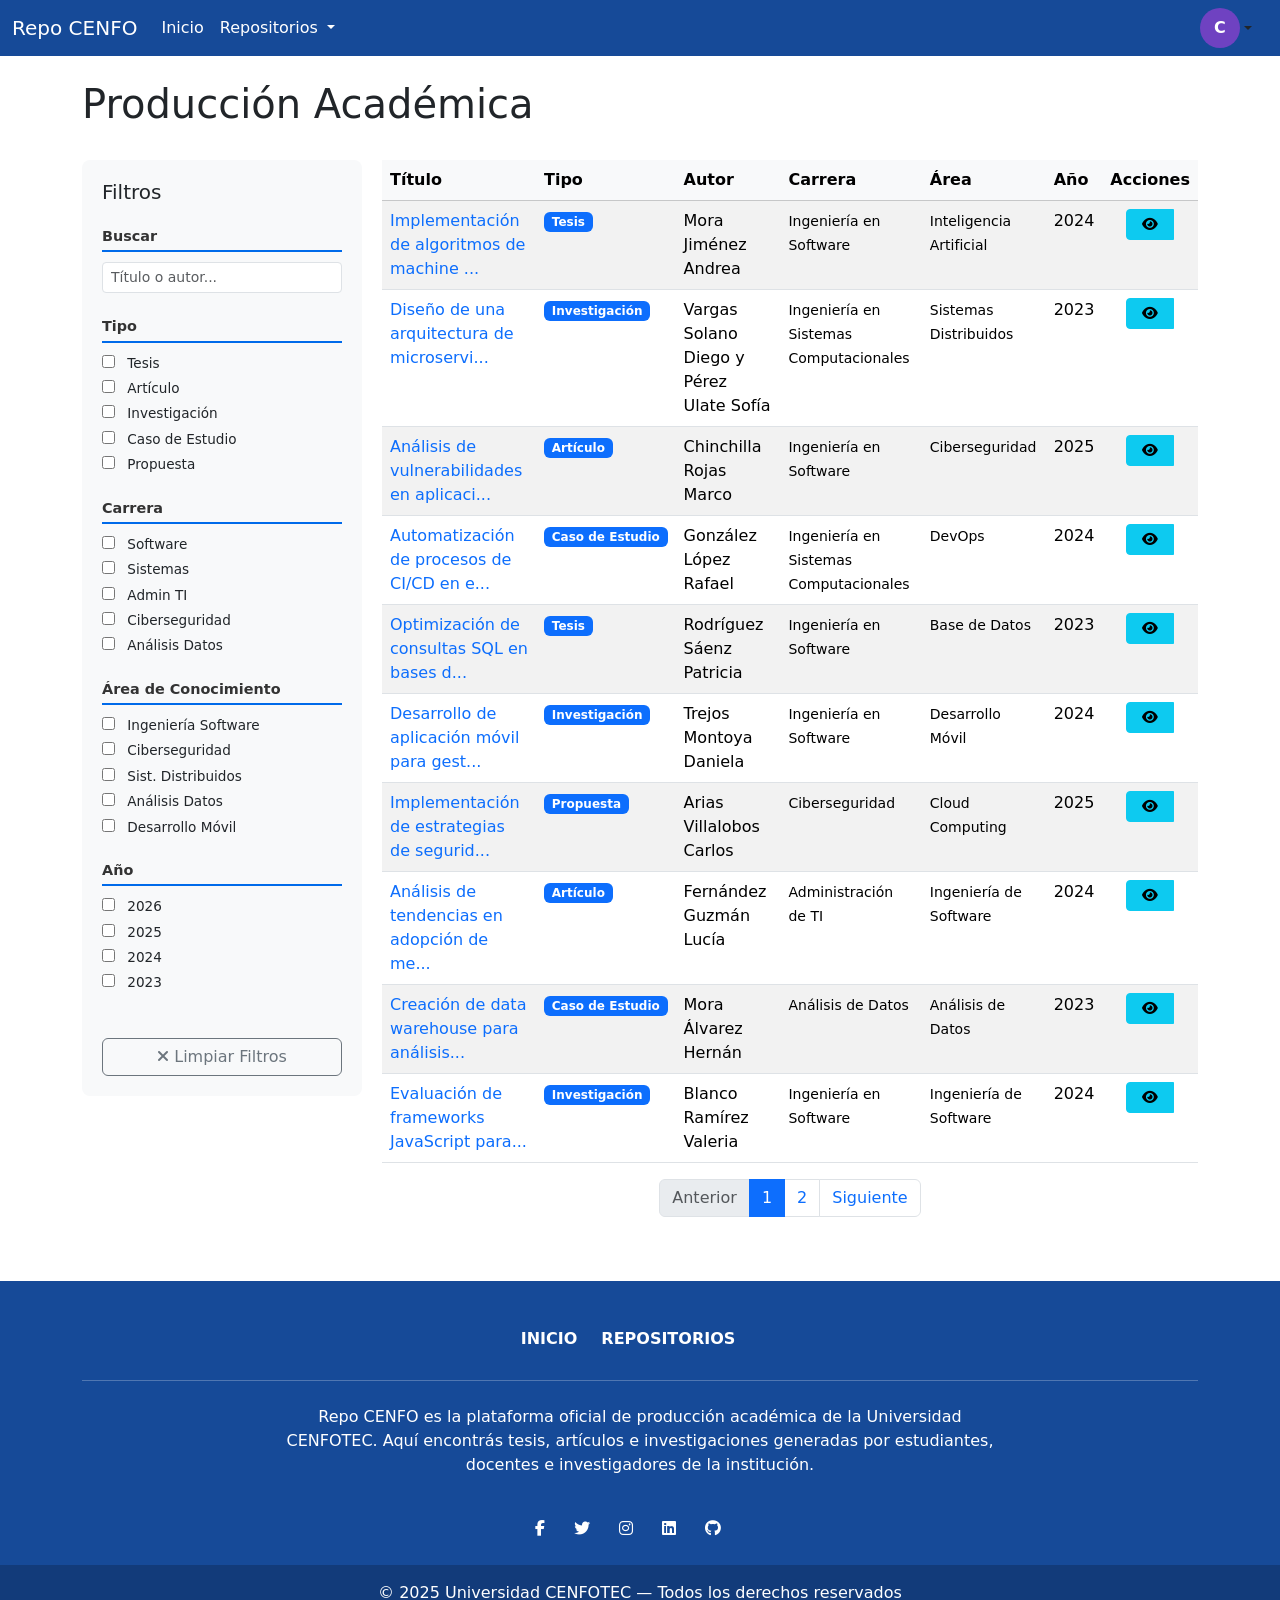
<file: pages/lista-repo.html>
<!doctype html>
<html lang="es">

<head>
    <meta charset="UTF-8" />
    <meta name="viewport" content="width=device-width, initial-scale=1.0" />
    <title>Lista de Producción - Repo CENFO</title>
    <link href="https://cdn.jsdelivr.net/npm/bootstrap@5.3.8/dist/css/bootstrap.min.css" rel="stylesheet"
        integrity="sha384-sRIl4kxILFvY47J16cr9ZwB07vP4J8+LH7qKQnuqkuIAvNWLzeN8tE5YBujZqJLB" crossorigin="anonymous">
    <link rel="stylesheet" href="https://cdnjs.cloudflare.com/ajax/libs/font-awesome/6.5.0/css/all.min.css">
    <link rel="stylesheet" href="../css/custom.css">
   
</head>

<body>
    <!-- Navbar -->
     <header>

        <nav class="navbar navbar-expand-lg ">
            <div class="container-fluid">
                <a class="navbar-brand text-white" href="#">Repo CENFO</a>
                <button class="navbar-toggler" type="button" data-bs-toggle="collapse"
                    data-bs-target="#navbarNavDropdown" aria-controls="navbarNavDropdown" aria-expanded="false"
                    aria-label="Toggle navigation">
                    <span class="navbar-toggler-icon"></span>
                </button>


                <div class="collapse navbar-collapse w-100 justify-content-between" id="navbarNavDropdown">

                    <ul class="navbar-nav">
                        <li class="nav-item">
                            <a class="nav-link active text-white" aria-current="page" href="../index.html">Inicio</a>
                        </li>
                        <li class="nav-item dropdown">
                            <a class="nav-link dropdown-toggle text-white" href="#" role="button"
                                data-bs-toggle="dropdown" aria-expanded="false">
                                Repositorios
                            </a>
                            <ul class="dropdown-menu">
                                <li><a class="dropdown-item" href="#">Lista de Repositorios</a>
                                </li>
                                <li><a class="dropdown-item" data-roles="admin,docente" href="registro-repo.html">Registrar
                                        Repositorios</a></li>
                            </ul>
                        </li>

                        <li class="nav-item dropdown" data-roles="admin">
                            <a class="nav-link dropdown-toggle text-white" href="#" role="button"
                                data-bs-toggle="dropdown" aria-expanded="false">
                                Mantenimiento
                            </a>
                            <ul class="dropdown-menu">
                                <li><a class="dropdown-item" href="../pages/mantenimientos/Usuarios.html">Usuarios</a></li>
                                <li><a class="dropdown-item" href="../pages/mantenimientos/produccion.html">Tipos de produccion</a></li>
                                <li><a class="dropdown-item" href="../pages/mantenimientos/categorias.html">Categorías</a></li>
                                <li><a class="dropdown-item" href="../pages/mantenimientos/areas.html">Áreas de Conocimiento</a></li>
                                <li><a class="dropdown-item" href="../pages/mantenimientos/tecnologias.html">Tecnologias</a></li>
                                <li><a class="dropdown-item" href="../pages/mantenimientos/investigacion.html">Tipos de investigacion</a></li>
                                <li><a class="dropdown-item" href="../pages/mantenimientos/carreras.html">Carreras</a></li>
                                <li><a class="dropdown-item" href="../pages/mantenimientos/lineas-investigacion.html">Lineas de Investigación</a></li>
                            </ul>
                        </li>
                    </ul>


                    <div class="dropdown text-end mx-3">
                        <a href="#"
                            class="nav-perfil d-block link-dark text-decoration-none dropdown-toggle d-flex align-items-center"
                            id="dropdownRoles" data-bs-toggle="dropdown" aria-expanded="false">
                            <div class="rounded-circle d-flex align-items-center justify-content-center text-white text-uppercase"
                                style="width: 40px; height: 40px; font-weight: bold; background-color: #6f42c1;">
                                C
                            </div>
                        </a>

                        <ul class="dropdown-menu dropdown-menu-end shadow-sm text-center"
                            aria-labelledby="dropdownRoles" style="min-width: 180px;">
                            <li class="dropdown-header text-start border-bottom pb-2 mb-1 fw-bold text-white">Roles
                                disponibles</li>
                            <li
                                class="dropdown-header rol-actual text-start border-bottom pb-2 mb-1 fw-bold text-white">
                                Rol Actual:</li>
                            <li class="my-2 px-3">
                                <span class="btn  btn-admin py-2 fs-6" id="btn-admin">Administrador</span>
                            </li>
                            <li class="my-2 px-3">
                                <span class="btn  btn-docente py-2 fs-6" id="btn-docente">Docente</span>
                            </li>
                            <li class="my-2 px-3">
                                <span class="btn  btn-estudiante py-2 fs-6" id="btn-estudiante">Estudiante</span>
                            </li>
                        </ul>
                    </div>

                </div>
            </div>
        </nav>
    </header>

    <!-- Contenido principal -->
    <div class="container-lg mt-4 mb-4">
        <div class="d-flex justify-content-between align-items-center mb-4">
            <h1>Producción Académica</h1>
            <a href="./registro-repo.html"><button class="btn btn-primary" data-roles="admin,docente" href="../pages/registro-repo.html">
                <i class="fas fa-plus"></i> Registrar Nueva
            </button></a>
        </div>

        <div class="container-fluid-custom">
            <!-- ASIDE - Filtros -->
            <aside class="aside-filtros">
                <h5 class="mb-4">Filtros</h5>

                <!-- Búsqueda -->
                <div class="filtro-grupo">
                    <h6>Buscar</h6>
                    <input type="text" id="buscar" class="form-control form-control-sm" placeholder="Título o autor...">
                </div>

                <!-- Tipo de Producción -->
                <div class="filtro-grupo">
                    <h6>Tipo</h6>
                    <label><input type="checkbox" class="filtro-tipo" value="Tesis"> Tesis</label>
                    <label><input type="checkbox" class="filtro-tipo" value="Artículo"> Artículo</label>
                    <label><input type="checkbox" class="filtro-tipo" value="Investigación"> Investigación</label>
                    <label><input type="checkbox" class="filtro-tipo" value="Caso de Estudio"> Caso de Estudio</label>
                    <label><input type="checkbox" class="filtro-tipo" value="Propuesta"> Propuesta</label>
                </div>

                <!-- Carrera -->
                <div class="filtro-grupo">
                    <h6>Carrera</h6>
                    <label><input type="checkbox" class="filtro-carrera" value="Ingeniería en Software"> Software</label>
                    <label><input type="checkbox" class="filtro-carrera" value="Ingeniería en Sistemas Computacionales"> Sistemas</label>
                    <label><input type="checkbox" class="filtro-carrera" value="Administración de TI"> Admin TI</label>
                    <label><input type="checkbox" class="filtro-carrera" value="Ciberseguridad"> Ciberseguridad</label>
                    <label><input type="checkbox" class="filtro-carrera" value="Análisis de Datos"> Análisis Datos</label>
                </div>

                <!-- Área -->
                <div class="filtro-grupo">
                    <h6>Área de Conocimiento</h6>
                    <label><input type="checkbox" class="filtro-area" value="Ingeniería de Software"> Ingeniería Software</label>
                    <label><input type="checkbox" class="filtro-area" value="Ciberseguridad"> Ciberseguridad</label>
                    <label><input type="checkbox" class="filtro-area" value="Sistemas Distribuidos"> Sist. Distribuidos</label>
                    <label><input type="checkbox" class="filtro-area" value="Análisis de Datos"> Análisis Datos</label>
                    <label><input type="checkbox" class="filtro-area" value="Desarrollo Móvil"> Desarrollo Móvil</label>
                </div>

                <!-- Año -->
                <div class="filtro-grupo">
                    <h6>Año</h6>
                    <label><input type="checkbox" class="filtro-año" value="2026"> 2026</label>
                    <label><input type="checkbox" class="filtro-año" value="2025"> 2025</label>
                    <label><input type="checkbox" class="filtro-año" value="2024"> 2024</label>
                    <label><input type="checkbox" class="filtro-año" value="2023"> 2023</label>
                </div>

                <button class="btn btn-outline-secondary btn-limpiar-filtros" id="limpiar-filtros">
                    <i class="fas fa-times"></i> Limpiar Filtros
                </button>
            </aside>

            <!-- MAIN - Tabla -->
            <main class="main-content">
                <div class="table-responsive">
                    <table class="table table-hover table-striped">
                        <thead class="table-light">
                            <tr>
                                <th>Título</th>
                                <th>Tipo</th>
                                <th>Autor</th>
                                <th>Carrera</th>
                                <th>Área</th>
                                <th>Año</th>
                                <th>Acciones</th>
                            </tr>
                        </thead>
                        <tbody id="tabla-produccion">
                            <!-- Se llena dinámicamente con JS -->
                        </tbody>
                    </table>
                </div>

                <!-- Paginación -->
                <nav aria-label="Paginación">
                    <ul class="pagination justify-content-center" id="paginacion">
                        <!-- Se llena dinámicamente -->
                    </ul>
                </nav>

                <!-- Mensaje si no hay resultados -->
                <div id="sin-resultados" class="alert alert-info text-center d-none mt-4">
                    <i class="fas fa-search"></i> No se encontraron registros con los filtros seleccionados.
                </div>
            </main>
        </div>
    </div>

    <!-- Footer -->
     <footer class="text-white mt-5 footer">
        <div class="container">

            <!-- Links -->
            <section class="pt-5">
                <div class="row text-center justify-content-center">
                    <div class="col-md-auto">
                        <h6 class="text-uppercase fw-bold">
                            <a href="index.html" class="text-white link text-decoration-none">Inicio</a>
                        </h6>
                    </div>
                    <div class="col-md-auto">
                        <h6 class="text-uppercase fw-bold">
                            <a href="../lista-repo.html" class="text-white link text-decoration-none">Repositorios</a>
                        </h6>
                    </div>
                    <div class="col-md-auto">
                        <h6 class="text-uppercase fw-bold">
                            <a href="#" class="text-white link text-decoration-none"
                                data-roles="admin">Mantenimiento</a>
                        </h6>
                    </div>

                </div>
            </section>

            <hr class="my-4">

            <!-- Descripción -->
            <section class="mb-4">
                <div class="row justify-content-center">
                    <div class="col-lg-8 text-center">
                        <p>Repo CENFO es la plataforma oficial de producción académica de la Universidad CENFOTEC.
                            Aquí encontrás tesis, artículos e investigaciones generadas por estudiantes,
                            docentes e investigadores de la institución.</p>
                    </div>
                </div>
            </section>

            <!-- Redes sociales -->
              <section class="text-center mb-4">
                <a href="https://www.facebook.com/UCenfotec/" class="text-white link me-4"><i class="fab fa-facebook-f"></i></a>
                <a href="https://x.com/UCenfotec?lang=en" class="text-white link me-4"><i class="fab fa-twitter"></i></a>
                <a href="https://www.instagram.com/ucenfotec/?hl=en" class="text-white link me-4"><i class="fab fa-instagram"></i></a>
                <a href="https://ucenfotec.ac.cr/" class="text-white link me-4"><i class="fab fa-linkedin"></i></a>
                <a href="https://ucenfotec.ac.cr/" class="text-white link me-4"><i class="fab fa-github"></i></a>
            </section>

        </div>

        <!-- Copyright -->
        <div class="text-center p-3 copyright">
            © 2025 Universidad CENFOTEC — Todos los derechos reservados
        </div>
    </footer>

    <script src="https://cdn.jsdelivr.net/npm/bootstrap@5.3.8/dist/js/bootstrap.bundle.min.js"
        integrity="sha384-FKyoEForCGlyvwx9Hj09JcYn3nv7wiPVlz7YYwJrWVcXK/BmnVDxM+D2scQbITxI"
        crossorigin="anonymous"></script>
    <script src="../js/data.js"></script>
    <script src="../js/utils.js"></script>
    
</body>

</html>
</file>
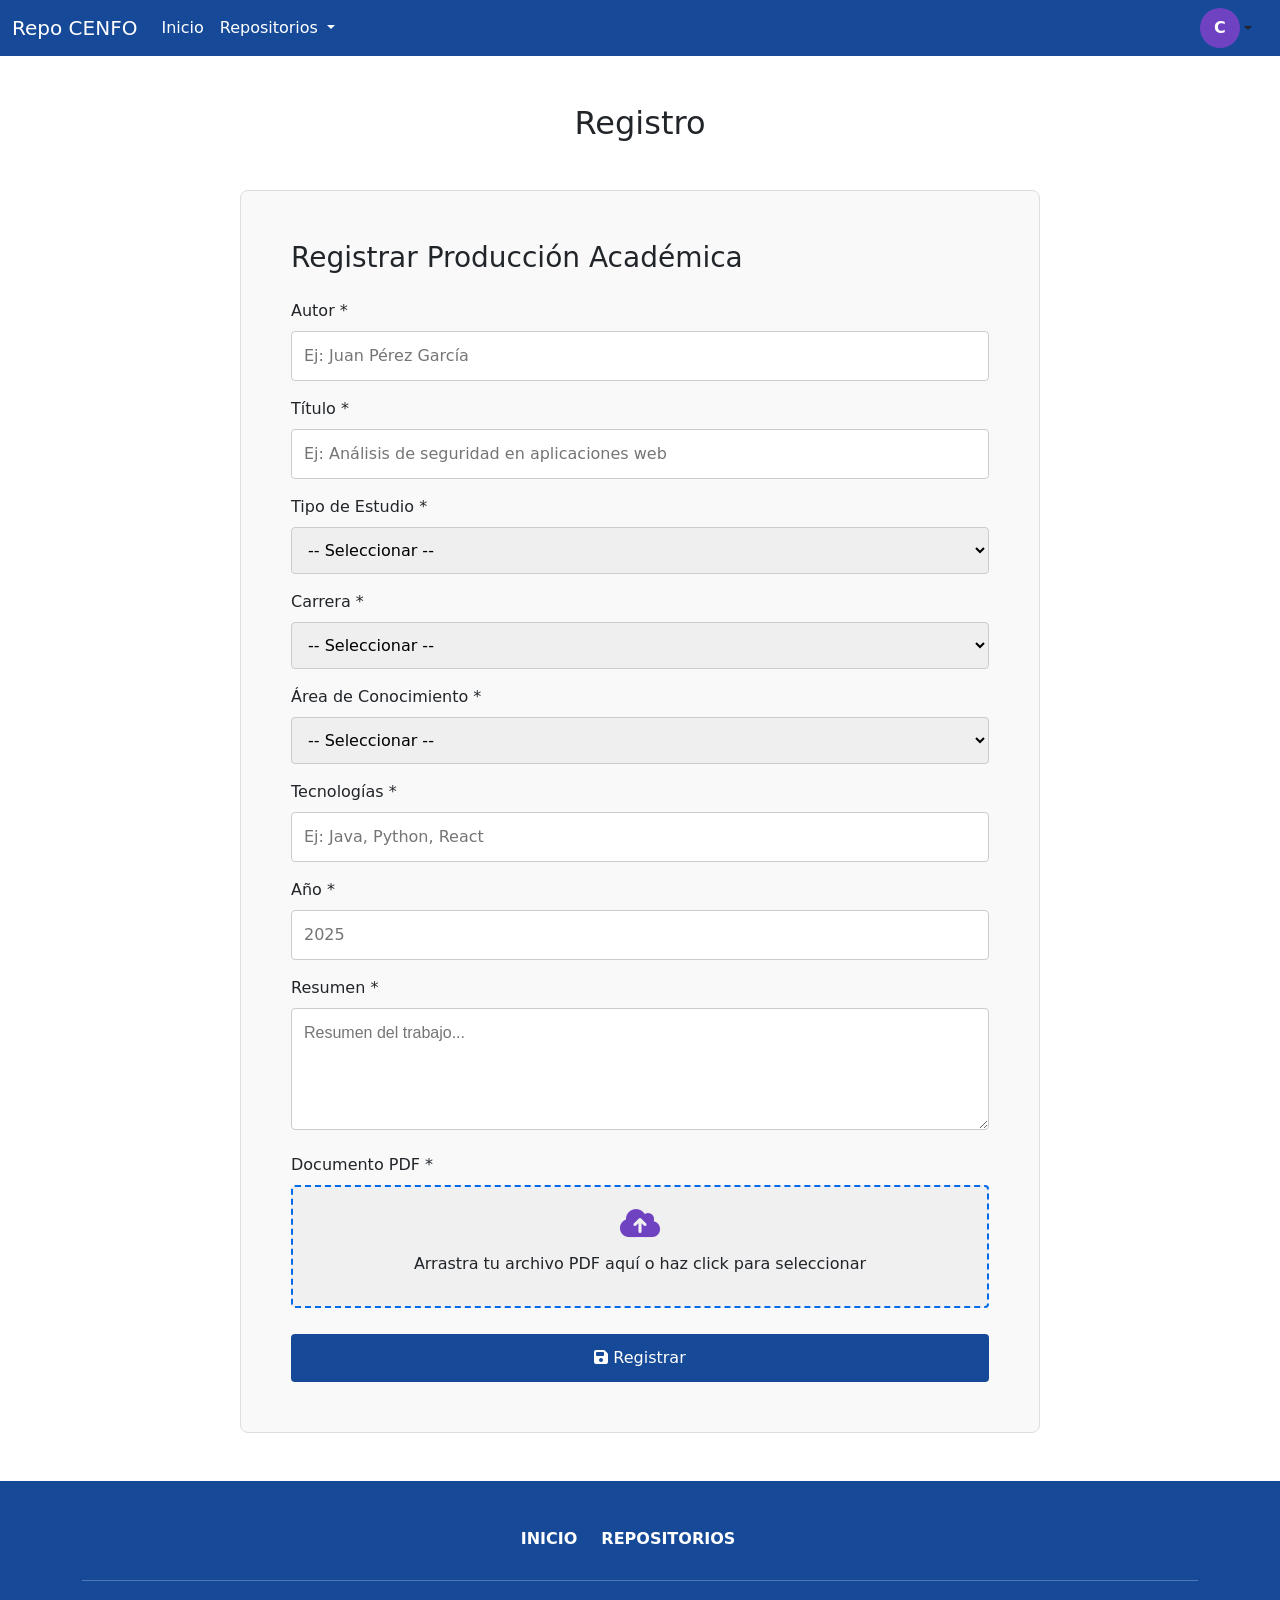
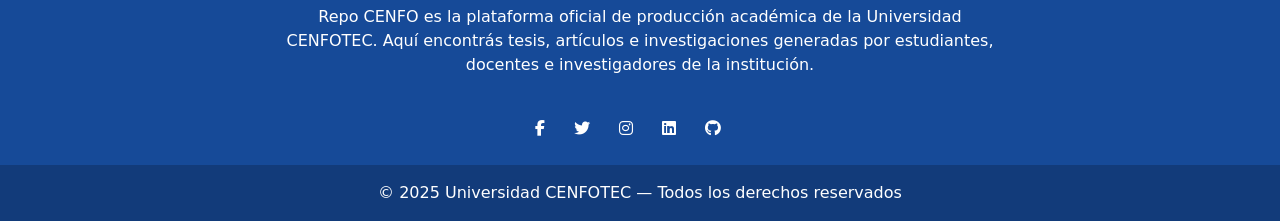
<file: pages/registro-repo.html>
<!DOCTYPE html>
<html lang="es">

<head>
    <meta charset="UTF-8">
    <meta name="viewport" content="width=device-width, initial-scale=1.0">
    <title>Registro de repos-Repo CENFO</title>
    <link href="https://cdn.jsdelivr.net/npm/bootstrap@5.3.8/dist/css/bootstrap.min.css" rel="stylesheet"
        integrity="sha384-sRIl4kxILFvY47J16cr9ZwB07vP4J8+LH7qKQnuqkuIAvNWLzeN8tE5YBujZqJLB" crossorigin="anonymous">
    <link rel="stylesheet" href="https://cdnjs.cloudflare.com/ajax/libs/font-awesome/6.5.0/css/all.min.css">
    <link rel="stylesheet" href="../css/custom.css">
</head>

<body>

    <!-- Navbar -->
    <header>
        <nav class="navbar navbar-expand-lg ">
            <div class="container-fluid">
                <a class="navbar-brand text-white" href="#">Repo CENFO</a>
                <button class="navbar-toggler" type="button" data-bs-toggle="collapse"
                    data-bs-target="#navbarNavDropdown" aria-controls="navbarNavDropdown" aria-expanded="false"
                    aria-label="Toggle navigation">
                    <span class="navbar-toggler-icon"></span>
                </button>

                <div class="collapse navbar-collapse w-100 justify-content-between" id="navbarNavDropdown">
                    <ul class="navbar-nav">
                        <li class="nav-item">
                            <a class="nav-link active text-white" aria-current="page" href="../index.html">Inicio</a>
                        </li>
                        <li class="nav-item dropdown">
                            <a class="nav-link dropdown-toggle text-white" href="#" role="button"
                                data-bs-toggle="dropdown" aria-expanded="false">
                                Repositorios
                            </a>
                            <ul class="dropdown-menu">
                                <li><a class="dropdown-item" href="lista-repo.html">Lista de Repositorios</a></li>
                                <li><a class="dropdown-item" data-roles="admin,docente" href="#">Registrar
                                        Repositorios</a></li>
                            </ul>
                        </li>

                        <li class="nav-item dropdown" data-roles="admin">
                            <a class="nav-link dropdown-toggle text-white" href="#" role="button"
                                data-bs-toggle="dropdown" aria-expanded="false">
                                Mantenimiento
                            </a>
                            <ul class="dropdown-menu">
                                <li><a class="dropdown-item" href="../pages/mantenimientos/Usuarios.html">Usuarios</a></li>
                                <li><a class="dropdown-item" href="../pages/mantenimientos/produccion.html">Tipos de produccion</a></li>
                                <li><a class="dropdown-item" href="../pages/mantenimientos/categorias.html">Categorías</a></li>
                                <li><a class="dropdown-item" href="../pages/mantenimientos/areas.html">Áreas de Conocimiento</a></li>
                                <li><a class="dropdown-item" href="../pages/mantenimientos/tecnologias.html">Tecnologias</a></li>
                                <li><a class="dropdown-item" href="../pages/mantenimientos/investigacion.html">Tipos de investigacion</a></li>
                                <li><a class="dropdown-item" href="../pages/mantenimientos/carreras.html">Carreras</a></li>
                                <li><a class="dropdown-item" href="../pages/mantenimientos/lineas-investigacion.html">Lineas de Investigación</a></li>
                            </ul>
                        </li>
                    </ul>

                    <div class="dropdown text-end mx-3">
                        <a href="#"
                            class="nav-perfil d-block link-dark text-decoration-none dropdown-toggle d-flex align-items-center"
                            id="dropdownRoles" data-bs-toggle="dropdown" aria-expanded="false">
                            <div class="rounded-circle d-flex align-items-center justify-content-center text-white text-uppercase"
                                style="width: 40px; height: 40px; font-weight: bold; background-color: #6f42c1;">
                                C
                            </div>
                        </a>

                        <ul class="dropdown-menu dropdown-menu-end shadow-sm text-center"
                            aria-labelledby="dropdownRoles" style="min-width: 180px;">
                            <li class="dropdown-header text-start border-bottom pb-2 mb-1 fw-bold text-white">Roles
                                disponibles</li>
                            <li
                                class="dropdown-header rol-actual text-start border-bottom pb-2 mb-1 fw-bold text-white">
                                Rol Actual:</li>
                            <li class="my-2 px-3">
                                <span class="btn  btn-admin py-2 fs-6" id="btn-admin">Administrador</span>
                            </li>
                            <li class="my-2 px-3">
                                <span class="btn  btn-docente py-2 fs-6" id="btn-docente">Docente</span>
                            </li>
                        </ul>
                    </div>
                </div>
            </div>
        </nav>
    </header>

    <!--Formulario de registro de docs-->
    <h2 class="text-center my-5">Registro</h2>
    <section class="container mt-5 d-flex justify-content-center">
        <div class="form-container">
            <h3 class="mb-4">Registrar Producción Académica</h3>
            <form id="form-registro">
                <div class="mb-3">
                    <label for="autor" class="form-label">Autor *</label>
                    <input type="text" class="form-control1" id="autor" placeholder="Ej: Juan Pérez García" maxlength="80" required>
                    <small class="text-danger" id="error-autor"></small>
                </div>

                <div class="mb-3">
                    <label for="titulo" class="form-label">Título *</label>
                    <input type="text" class="form-control1" id="titulo" placeholder="Ej: Análisis de seguridad en aplicaciones web" maxlength="150" required>
                    <small class="text-danger" id="error-titulo"></small>
                </div>

                <div class="mb-3">
                    <label for="tipo" class="form-label">Tipo de Estudio *</label>
                    <select class="form-control1" id="tipo" required>
                        <option value="">-- Seleccionar --</option>
                        <option value="Tesis">Tesis</option>
                        <option value="Artículo">Artículo</option>
                        <option value="Investigación">Investigación</option>
                        <option value="Proyecto">Proyecto</option>
                    </select>
                    <small class="text-danger" id="error-tipo"></small>
                </div>

                <div class="mb-3">
                    <label for="carrera" class="form-label">Carrera *</label>
                    <select class="form-control1" id="carrera" required>
                        <option value="">-- Seleccionar --</option>
                        <option value="Ingeniería en Software">Ingeniería en Software</option>
                        <option value="Ingeniería en Sistemas">Ingeniería en Sistemas</option>
                        <option value="Ingeniería en Redes">Ingeniería en Redes</option>
                        <option value="Administración de Sistemas">Administración de Sistemas</option>
                    </select>
                    <small class="text-danger" id="error-carrera"></small>
                </div>

                <div class="mb-3">
                    <label for="area" class="form-label">Área de Conocimiento *</label>
                    <select class="form-control1" id="area" required>
                        <option value="">-- Seleccionar --</option>
                        <option value="Seguridad Informática">Seguridad Informática</option>
                        <option value="Desarrollo Web">Desarrollo Web</option>
                        <option value="Bases de Datos">Bases de Datos</option>
                        <option value="Programación">Programación</option>
                        <option value="Redes">Redes</option>
                        <option value="Inteligencia Artificial">Inteligencia Artificial</option>
                    </select>
                    <small class="text-danger" id="error-area"></small>
                </div>

                <div class="mb-3">
                    <label for="tecnologias" class="form-label">Tecnologías *</label>
                    <input type="text" class="form-control1" id="tecnologias" placeholder="Ej: Java, Python, React" maxlength="200" required>
                    <small class="form-text text-muted">Separadas por comas</small>
                    <small class="text-danger" id="error-tecnologias"></small>
                </div>

                <div class="mb-3">
                    <label for="año" class="form-label">Año *</label>
                    <input type="number" class="form-control1" id="año" placeholder="2025" min="1900" max="2099" required>
                    <small class="text-danger" id="error-año"></small>
                </div>

                <div class="mb-3">
                    <label for="resumen" class="form-label">Resumen *</label>
                    <textarea id="resumen" class="form-control1" rows="4" placeholder="Resumen del trabajo..." maxlength="500" required></textarea>
                    <small class="form-text text-muted">Mínimo 20, máximo 500 caracteres</small>
                    <small class="text-danger" id="error-resumen"></small>
                </div>

                <div class="mb-3">
                    <label class="form-label">Documento PDF *</label>
                    <div class="file-upload-area" onclick="document.getElementById('documento').click()">
                        <i class="fas fa-cloud-upload-alt" style="font-size: 2rem; color: #6f42c1;"></i>
                        <p style="margin-top: 10px; margin-bottom: 0;">Arrastra tu archivo PDF aquí o haz click para seleccionar</p>
                        <input type="file" id="documento" accept=".pdf" required>
                        <div class="file-name" id="file-name"></div>
                    </div>
                    <small class="text-danger" id="error-documento"></small>
                </div>

                <button type="submit" class="btn-enviar">
                    <i class="fas fa-save"></i> Registrar
                </button>
            </form>
        </div>
    </section>

      <footer class="text-white mt-5 footer">
        <div class="container">

            <!-- Links -->
            <section class="pt-5">
                <div class="row text-center justify-content-center">
                    <div class="col-md-auto">
                        <h6 class="text-uppercase fw-bold">
                            <a href="index.html" class="text-white link text-decoration-none">Inicio</a>
                        </h6>
                    </div>
                    <div class="col-md-auto">
                        <h6 class="text-uppercase fw-bold">
                            <a href="../lista-repo.html" class="text-white link text-decoration-none">Repositorios</a>
                        </h6>
                    </div>
                    <div class="col-md-auto">
                        <h6 class="text-uppercase fw-bold">
                            <a href="#" class="text-white link text-decoration-none"
                                data-roles="admin">Mantenimiento</a>
                        </h6>
                    </div>

                </div>
            </section>

            <hr class="my-4">

            <!-- Descripción -->
            <section class="mb-4">
                <div class="row justify-content-center">
                    <div class="col-lg-8 text-center">
                        <p>Repo CENFO es la plataforma oficial de producción académica de la Universidad CENFOTEC.
                            Aquí encontrás tesis, artículos e investigaciones generadas por estudiantes,
                            docentes e investigadores de la institución.</p>
                    </div>
                </div>
            </section>

            <!-- Redes sociales -->
              <section class="text-center mb-4">
                <a href="https://www.facebook.com/UCenfotec/" class="text-white link me-4"><i class="fab fa-facebook-f"></i></a>
                <a href="https://x.com/UCenfotec?lang=en" class="text-white link me-4"><i class="fab fa-twitter"></i></a>
                <a href="https://www.instagram.com/ucenfotec/?hl=en" class="text-white link me-4"><i class="fab fa-instagram"></i></a>
                <a href="https://ucenfotec.ac.cr/" class="text-white link me-4"><i class="fab fa-linkedin"></i></a>
                <a href="https://ucenfotec.ac.cr/" class="text-white link me-4"><i class="fab fa-github"></i></a>
            </section>

        </div>

        <!-- Copyright -->
        <div class="text-center p-3 copyright">
            © 2025 Universidad CENFOTEC — Todos los derechos reservados
        </div>
    </footer>

    <script src="https://cdn.jsdelivr.net/npm/bootstrap@5.3.8/dist/js/bootstrap.bundle.min.js"
        integrity="sha384-FKyoEForCGlyvwx9Hj09JcYn3nv7wiPVlz7YYwJrWVcXK/BmnVDxM+D2scQbITxI"
        crossorigin="anonymous"></script>
    <script src="../js/data.js"></script>
    <script src="../js/utils.js"></script>
    <script src="../js/registro-repos.js"></script>

</body>

</html>
</file>
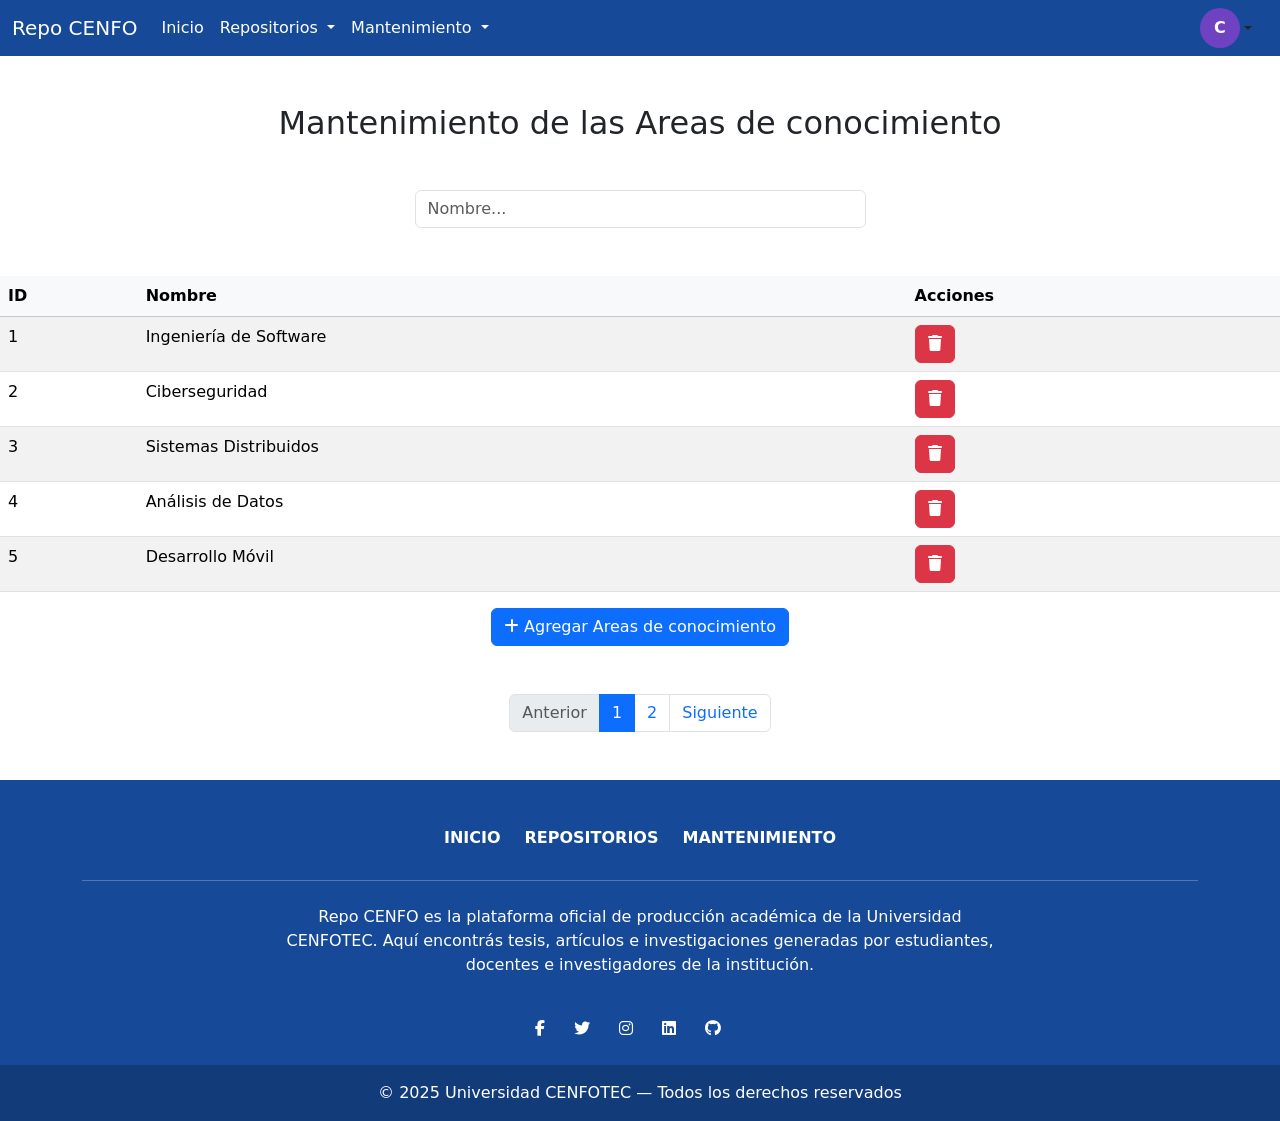
<file: pages/mantenimientos/areas.html>
<!DOCTYPE html>
<html lang="en">
<head>
    <meta charset="UTF-8">
    <meta name="viewport" content="width=device-width, initial-scale=1.0">
    <title>Mantenimiento Areas- Repo CENFO</title>
       <link href="https://cdn.jsdelivr.net/npm/bootstrap@5.3.8/dist/css/bootstrap.min.css" rel="stylesheet"
        integrity="sha384-sRIl4kxILFvY47J16cr9ZwB07vP4J8+LH7qKQnuqkuIAvNWLzeN8tE5YBujZqJLB" crossorigin="anonymous">
    <link rel="stylesheet" href="https://cdnjs.cloudflare.com/ajax/libs/font-awesome/6.5.0/css/all.min.css">
    <link rel="stylesheet" href="../../css/custom.css">
</head>
<body>

          <!-- Navbar -->
     <header>

        <nav class="navbar navbar-expand-lg ">
            <div class="container-fluid">
                <a class="navbar-brand text-white" href="#">Repo CENFO</a>
                <button class="navbar-toggler" type="button" data-bs-toggle="collapse"
                    data-bs-target="#navbarNavDropdown" aria-controls="navbarNavDropdown" aria-expanded="false"
                    aria-label="Toggle navigation">
                    <span class="navbar-toggler-icon"></span>
                </button>


                <div class="collapse navbar-collapse w-100 justify-content-between" id="navbarNavDropdown">

                    <ul class="navbar-nav">
                        <li class="nav-item">
                            <a class="nav-link active text-white" aria-current="page" href="../../index.html">Inicio</a>
                        </li>
                        <li class="nav-item dropdown">
                            <a class="nav-link dropdown-toggle text-white" href="#" role="button"
                                data-bs-toggle="dropdown" aria-expanded="false">
                                Repositorios
                            </a>
                            <ul class="dropdown-menu">
                                <li><a class="dropdown-item" href="../lista-repo.html">Lista de Repositorios</a>
                                </li>
                                <li><a class="dropdown-item" data-roles="admin,docentes" href="../registro-repo.html">Registrar
                                        Repositorios</a></li>
                            </ul>
                        </li>

                        <li class="nav-item dropdown" data-roles="admin">
                            <a class="nav-link dropdown-toggle text-white" href="#" role="button"
                                data-bs-toggle="dropdown" aria-expanded="false">
                                Mantenimiento
                            </a>
                            <ul class="dropdown-menu">
                                <li><a class="dropdown-item" href="../mantenimientos/Usuarios.html">Usuarios</a></li>
                                <li><a class="dropdown-item" href="../mantenimientos/produccion.html">Tipos de produccion</a></li>
                                <li><a class="dropdown-item" href="../mantenimientos/categorias.html">Categorías</a></li>
                                <li><a class="dropdown-item" href="#">Áreas de Conocimiento</a></li>
                                <li><a class="dropdown-item" href="../mantenimientos/tecnologias.html">Tecnologias</a></li>
                                <li><a class="dropdown-item" href="../mantenimientos/investigacion.html">Tipos de investigacion</a></li>
                                <li><a class="dropdown-item" href="../mantenimientos/carreras.html">Carreras</a></li>
                                <li><a class="dropdown-item" href="../mantenimientos/lineas-investigacion.html">Lineas de Investigación</a></li>
                            </ul>
                        </li>
                    </ul>


                    <div class="dropdown text-end mx-3">
                        <a href="#"
                            class="nav-perfil d-block link-dark text-decoration-none dropdown-toggle d-flex align-items-center"
                            id="dropdownRoles" data-bs-toggle="dropdown" aria-expanded="false">
                            <div class="rounded-circle d-flex align-items-center justify-content-center text-white text-uppercase"
                                style="width: 40px; height: 40px; font-weight: bold; background-color: #6f42c1;">
                                C
                            </div>
                        </a>

                        <ul class="dropdown-menu dropdown-menu-end shadow-sm text-center"
                            aria-labelledby="dropdownRoles" style="min-width: 180px;">
                            <li class="dropdown-header text-start border-bottom pb-2 mb-1 fw-bold text-white">Roles
                                disponibles</li>
                            <li
                                class="dropdown-header rol-actual text-start border-bottom pb-2 mb-1 fw-bold text-white">
                                Rol Actual:</li>
                            <li class="my-2 px-3">
                                <span class="btn  btn-admin py-2 fs-6" id="btn-admin">Administrador</span>
                            </li>
                        </ul>
                    </div>

                </div>
            </div>
        </nav>
    </header>

             <h2 class="text-center my-5">Mantenimiento de las Areas de conocimiento</h2>
<section class="container mt-5">
    <div class="row justify-content-center">
        <div class="col-12 col-sm-8 col-md-6 col-lg-5">
            <input type="text" id="buscar" class="form-control form-control-md mb-5" placeholder="Nombre...">
        </div>
    </div>
</section>



  <main class="main-content">
                <div class="table-responsive">
                    <table class="table table-hover table-striped">
                        <thead class="table-light">
                            <tr >
                                <th>ID</th>
                                <th>Nombre</th>
                                <th>Acciones</th>
                        
                            </tr>
                        </thead>
                        <tbody id="tabla-produccion">
                            <!-- Se llena dinámicamente con JS -->
                        </tbody>
                    </table>
                </div>

                    <!-- Mensaje si no hay resultados -->
                <div id="sin-resultados" class="alert alert-info text-center d-none mt-4">
                    <i class="fas fa-search"></i> No se encontraron usuarios con los filtros seleccionados.
                </div>

                <div class="mb-5 d-flex justify-content-center">
    <button class="btn btn-primary" data-roles="admin" onclick="mostrarModalAgregar()">
        <i class="fas fa-plus"></i> Agregar Areas de conocimiento
    </button>
</div>

                <!-- Paginación -->
                <nav aria-label="Paginación">
                    <ul class="pagination justify-content-center" id="paginacion">
                        <!-- Se llena dinámicamente -->
                    </ul>
                </nav>


                
            </main>


      <footer class="text-white mt-5 footer">
        <div class="container">

            <!-- Links -->
            <section class="pt-5">
                <div class="row text-center justify-content-center">
                    <div class="col-md-auto">
                        <h6 class="text-uppercase fw-bold">
                            <a href="index.html" class="text-white link text-decoration-none">Inicio</a>
                        </h6>
                    </div>
                    <div class="col-md-auto">
                        <h6 class="text-uppercase fw-bold">
                            <a href="../lista-repo.html" class="text-white link text-decoration-none">Repositorios</a>
                        </h6>
                    </div>
                    <div class="col-md-auto">
                        <h6 class="text-uppercase fw-bold">
                            <a href="#" class="text-white link text-decoration-none"
                                data-roles="admin">Mantenimiento</a>
                        </h6>
                    </div>

                </div>
            </section>

            <hr class="my-4">

            <!-- Descripción -->
            <section class="mb-4">
                <div class="row justify-content-center">
                    <div class="col-lg-8 text-center">
                        <p>Repo CENFO es la plataforma oficial de producción académica de la Universidad CENFOTEC.
                            Aquí encontrás tesis, artículos e investigaciones generadas por estudiantes,
                            docentes e investigadores de la institución.</p>
                    </div>
                </div>
            </section>

            <!-- Redes sociales -->
            <section class="text-center mb-4">
                <a href="https://www.facebook.com/UCenfotec/" class="text-white link me-4"><i class="fab fa-facebook-f"></i></a>
                <a href="https://x.com/UCenfotec?lang=en" class="text-white link me-4"><i class="fab fa-twitter"></i></a>
                <a href="https://www.instagram.com/ucenfotec/?hl=en" class="text-white link me-4"><i class="fab fa-instagram"></i></a>
                <a href="https://ucenfotec.ac.cr/" class="text-white link me-4"><i class="fab fa-linkedin"></i></a>
                <a href="https://ucenfotec.ac.cr/" class="text-white link me-4"><i class="fab fa-github"></i></a>
            </section>

        </div>

        <!-- Copyright -->
        <div class="text-center p-3 copyright">
            © 2025 Universidad CENFOTEC — Todos los derechos reservados
        </div>
    </footer>


      <script src="https://cdn.jsdelivr.net/npm/bootstrap@5.3.8/dist/js/bootstrap.bundle.min.js"
        integrity="sha384-FKyoEForCGlyvwx9Hj09JcYn3nv7wiPVlz7YYwJrWVcXK/BmnVDxM+D2scQbITxI"
        crossorigin="anonymous"></script>
        <script src="../../js/data.js"></script>
    <script src="../../js/areas.js"></script>
    
</body>
</html>
</file>
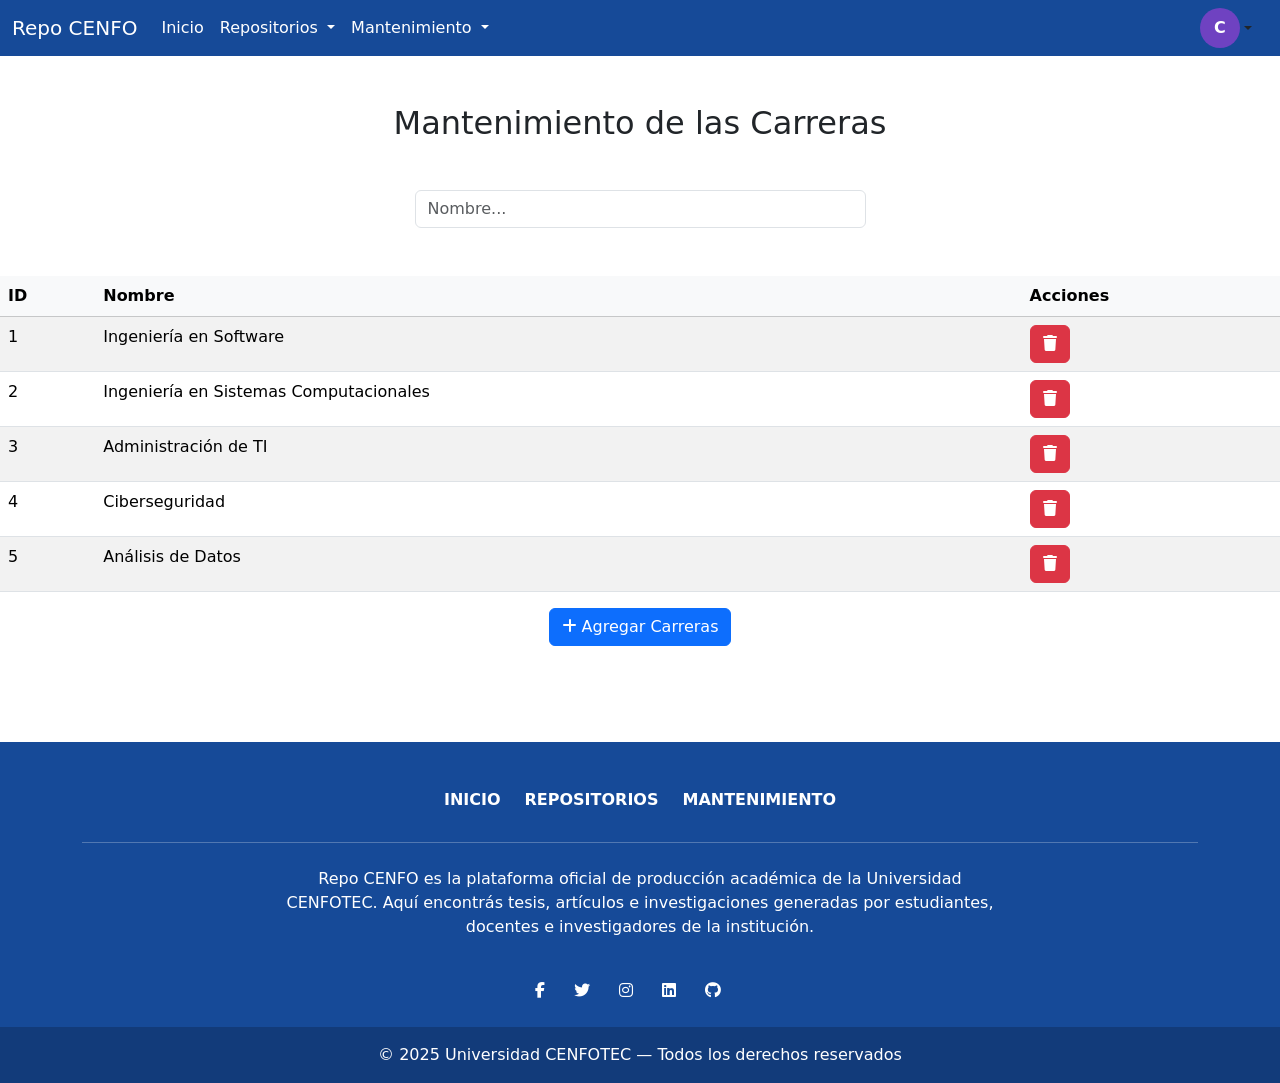
<file: pages/mantenimientos/carreras.html>
<!DOCTYPE html>
<html lang="en">
<head>
    <meta charset="UTF-8">
    <meta name="viewport" content="width=device-width, initial-scale=1.0">
    <title>Mantenimiento Carreras- Repo CENFO</title>
       <link href="https://cdn.jsdelivr.net/npm/bootstrap@5.3.8/dist/css/bootstrap.min.css" rel="stylesheet"
        integrity="sha384-sRIl4kxILFvY47J16cr9ZwB07vP4J8+LH7qKQnuqkuIAvNWLzeN8tE5YBujZqJLB" crossorigin="anonymous">
    <link rel="stylesheet" href="https://cdnjs.cloudflare.com/ajax/libs/font-awesome/6.5.0/css/all.min.css">
    <link rel="stylesheet" href="../../css/custom.css">
</head>
<body>

          <!-- Navbar -->
     <header>

        <nav class="navbar navbar-expand-lg ">
            <div class="container-fluid">
                <a class="navbar-brand text-white" href="#">Repo CENFO</a>
                <button class="navbar-toggler" type="button" data-bs-toggle="collapse"
                    data-bs-target="#navbarNavDropdown" aria-controls="navbarNavDropdown" aria-expanded="false"
                    aria-label="Toggle navigation">
                    <span class="navbar-toggler-icon"></span>
                </button>


                <div class="collapse navbar-collapse w-100 justify-content-between" id="navbarNavDropdown">

                    <ul class="navbar-nav">
                        <li class="nav-item">
                            <a class="nav-link active text-white" aria-current="page" href="../../index.html">Inicio</a>
                        </li>
                        <li class="nav-item dropdown">
                            <a class="nav-link dropdown-toggle text-white" href="#" role="button"
                                data-bs-toggle="dropdown" aria-expanded="false">
                                Repositorios
                            </a>
                            <ul class="dropdown-menu">
                                <li><a class="dropdown-item" href="../lista-repo.html">Lista de Repositorios</a>
                                </li>
                                <li><a class="dropdown-item" data-roles="admin,docentes" href="../registro-repo.html">Registrar
                                        Repositorios</a></li>
                            </ul>
                        </li>

                        <li class="nav-item dropdown" data-roles="admin">
                            <a class="nav-link dropdown-toggle text-white" href="#" role="button"
                                data-bs-toggle="dropdown" aria-expanded="false">
                                Mantenimiento
                            </a>
                            <ul class="dropdown-menu">
                                <li><a class="dropdown-item" href="../mantenimientos/Usuarios.html">Usuarios</a></li>
                                <li><a class="dropdown-item" href="../mantenimientos/produccion.html">Tipos de produccion</a></li>
                                <li><a class="dropdown-item" href="../mantenimientos/categorias.html">Categorías</a></li>
                                <li><a class="dropdown-item" href="../mantenimientos/areas.html">Áreas de Conocimiento</a></li>
                                <li><a class="dropdown-item" href="../mantenimientos/tecnologias.html">Tecnologias</a></li>
                                <li><a class="dropdown-item" href="../mantenimientos/investigacion.html">Tipos de investigacion</a></li>
                                <li><a class="dropdown-item" href="#">Carreras</a></li>
                                <li><a class="dropdown-item" href="../mantenimientos/lineas-investigacion.html">Lineas de Investigación</a></li>
                            </ul>
                        </li>
                    </ul>


                    <div class="dropdown text-end mx-3">
                        <a href="#"
                            class="nav-perfil d-block link-dark text-decoration-none dropdown-toggle d-flex align-items-center"
                            id="dropdownRoles" data-bs-toggle="dropdown" aria-expanded="false">
                            <div class="rounded-circle d-flex align-items-center justify-content-center text-white text-uppercase"
                                style="width: 40px; height: 40px; font-weight: bold; background-color: #6f42c1;">
                                C
                            </div>
                        </a>

                        <ul class="dropdown-menu dropdown-menu-end shadow-sm text-center"
                            aria-labelledby="dropdownRoles" style="min-width: 180px;">
                            <li class="dropdown-header text-start border-bottom pb-2 mb-1 fw-bold text-white">Roles
                                disponibles</li>
                            <li
                                class="dropdown-header rol-actual text-start border-bottom pb-2 mb-1 fw-bold text-white">
                                Rol Actual:</li>
                            <li class="my-2 px-3">
                                <span class="btn  btn-admin py-2 fs-6" id="btn-admin">Administrador</span>
                            </li>
                        </ul>
                    </div>

                </div>
            </div>
        </nav>
    </header>

             <h2 class="text-center my-5">Mantenimiento de las Carreras</h2>
<section class="container mt-5">
    <div class="row justify-content-center">
        <div class="col-12 col-sm-8 col-md-6 col-lg-5">
            <input type="text" id="buscar" class="form-control form-control-md mb-5" placeholder="Nombre...">
        </div>
    </div>
</section>



  <main class="main-content">
                <div class="table-responsive">
                    <table class="table table-hover table-striped">
                        <thead class="table-light">
                            <tr >
                                <th>ID</th>
                                <th>Nombre</th>
                                <th>Acciones</th>
                        
                            </tr>
                        </thead>
                        <tbody id="tabla-produccion">
                            <!-- Se llena dinámicamente con JS -->
                        </tbody>
                    </table>
                </div>

                    <!-- Mensaje si no hay resultados -->
                <div id="sin-resultados" class="alert alert-info text-center d-none mt-4">
                    <i class="fas fa-search"></i> No se encontraron usuarios con los filtros seleccionados.
                </div>

                <div class="mb-5 d-flex justify-content-center">
    <button class="btn btn-primary" data-roles="admin" onclick="mostrarModalAgregar()">
        <i class="fas fa-plus"></i> Agregar Carreras
    </button>
</div>

                <!-- Paginación -->
                <nav aria-label="Paginación">
                    <ul class="pagination justify-content-center" id="paginacion">
                        <!-- Se llena dinámicamente -->
                    </ul>
                </nav>


                
            </main>


      <footer class="text-white mt-5 footer">
        <div class="container">

            <!-- Links -->
            <section class="pt-5">
                <div class="row text-center justify-content-center">
                    <div class="col-md-auto">
                        <h6 class="text-uppercase fw-bold">
                            <a href="index.html" class="text-white link text-decoration-none">Inicio</a>
                        </h6>
                    </div>
                    <div class="col-md-auto">
                        <h6 class="text-uppercase fw-bold">
                            <a href="../lista-repo.html" class="text-white link text-decoration-none">Repositorios</a>
                        </h6>
                    </div>
                    <div class="col-md-auto">
                        <h6 class="text-uppercase fw-bold">
                            <a href="#" class="text-white link text-decoration-none"
                                data-roles="admin">Mantenimiento</a>
                        </h6>
                    </div>

                </div>
            </section>

            <hr class="my-4">

            <!-- Descripción -->
            <section class="mb-4">
                <div class="row justify-content-center">
                    <div class="col-lg-8 text-center">
                        <p>Repo CENFO es la plataforma oficial de producción académica de la Universidad CENFOTEC.
                            Aquí encontrás tesis, artículos e investigaciones generadas por estudiantes,
                            docentes e investigadores de la institución.</p>
                    </div>
                </div>
            </section>

            <!-- Redes sociales -->
              <section class="text-center mb-4">
                <a href="https://www.facebook.com/UCenfotec/" class="text-white link me-4"><i class="fab fa-facebook-f"></i></a>
                <a href="https://x.com/UCenfotec?lang=en" class="text-white link me-4"><i class="fab fa-twitter"></i></a>
                <a href="https://www.instagram.com/ucenfotec/?hl=en" class="text-white link me-4"><i class="fab fa-instagram"></i></a>
                <a href="https://ucenfotec.ac.cr/" class="text-white link me-4"><i class="fab fa-linkedin"></i></a>
                <a href="https://ucenfotec.ac.cr/" class="text-white link me-4"><i class="fab fa-github"></i></a>
            </section>
        </div>

        <!-- Copyright -->
        <div class="text-center p-3 copyright">
            © 2025 Universidad CENFOTEC — Todos los derechos reservados
        </div>
    </footer>


      <script src="https://cdn.jsdelivr.net/npm/bootstrap@5.3.8/dist/js/bootstrap.bundle.min.js"
        integrity="sha384-FKyoEForCGlyvwx9Hj09JcYn3nv7wiPVlz7YYwJrWVcXK/BmnVDxM+D2scQbITxI"
        crossorigin="anonymous"></script>
        <script src="../../js/data.js"></script>
    <script src="../../js/carreras.js"></script>
    
</body>
</html>
</file>
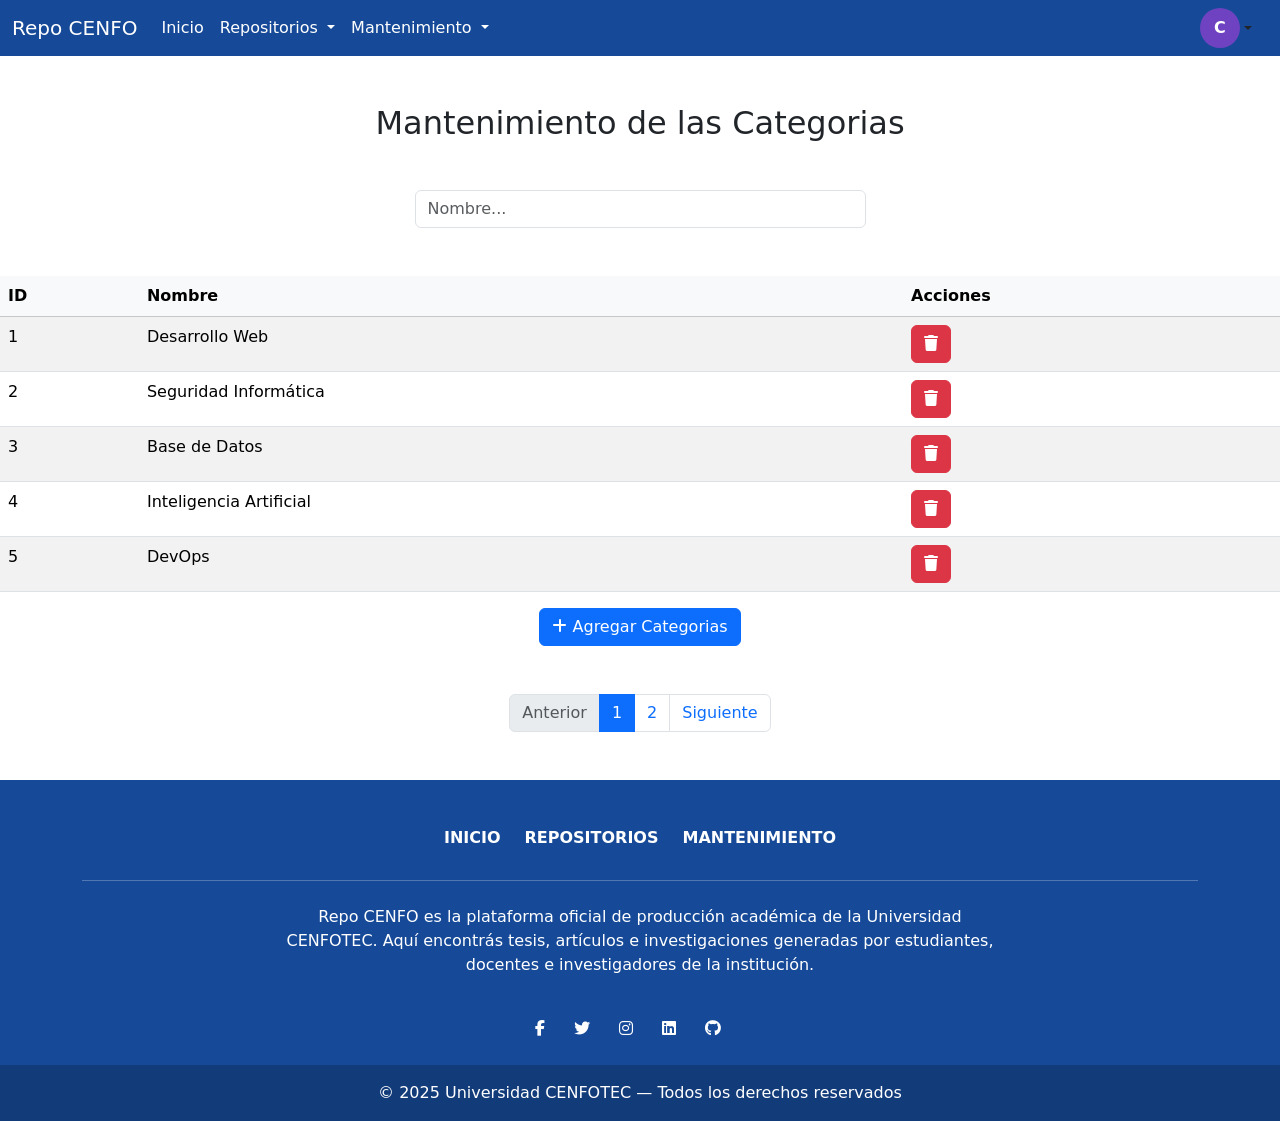
<file: pages/mantenimientos/categorias.html>
<!DOCTYPE html>
<html lang="en">
<head>
    <meta charset="UTF-8">
    <meta name="viewport" content="width=device-width, initial-scale=1.0">
    <title>Mantenimiento Categorias- Repo CENFO</title>
       <link href="https://cdn.jsdelivr.net/npm/bootstrap@5.3.8/dist/css/bootstrap.min.css" rel="stylesheet"
        integrity="sha384-sRIl4kxILFvY47J16cr9ZwB07vP4J8+LH7qKQnuqkuIAvNWLzeN8tE5YBujZqJLB" crossorigin="anonymous">
    <link rel="stylesheet" href="https://cdnjs.cloudflare.com/ajax/libs/font-awesome/6.5.0/css/all.min.css">
    <link rel="stylesheet" href="../../css/custom.css">
</head>
<body>

          <!-- Navbar -->
     <header>

        <nav class="navbar navbar-expand-lg ">
            <div class="container-fluid">
                <a class="navbar-brand text-white" href="#">Repo CENFO</a>
                <button class="navbar-toggler" type="button" data-bs-toggle="collapse"
                    data-bs-target="#navbarNavDropdown" aria-controls="navbarNavDropdown" aria-expanded="false"
                    aria-label="Toggle navigation">
                    <span class="navbar-toggler-icon"></span>
                </button>


                <div class="collapse navbar-collapse w-100 justify-content-between" id="navbarNavDropdown">

                    <ul class="navbar-nav">
                        <li class="nav-item">
                            <a class="nav-link active text-white" aria-current="page" href="../../index.html">Inicio</a>
                        </li>
                        <li class="nav-item dropdown">
                            <a class="nav-link dropdown-toggle text-white" href="#" role="button"
                                data-bs-toggle="dropdown" aria-expanded="false">
                                Repositorios
                            </a>
                            <ul class="dropdown-menu">
                                <li><a class="dropdown-item" href="../lista-repo.html">Lista de Repositorios</a>
                                </li>
                                <li><a class="dropdown-item" data-roles="admin,docentes" href="../registro-repo.html">Registrar
                                        Repositorios</a></li>
                            </ul>
                        </li>

                        <li class="nav-item dropdown" data-roles="admin">
                            <a class="nav-link dropdown-toggle text-white" href="#" role="button"
                                data-bs-toggle="dropdown" aria-expanded="false">
                                Mantenimiento
                            </a>
                            <ul class="dropdown-menu">
                                <li><a class="dropdown-item" href="../mantenimientos/Usuarios.html">Usuarios</a></li>
                                <li><a class="dropdown-item" href="../mantenimientos/produccion.html">Tipos de produccion</a></li>
                                <li><a class="dropdown-item" href="#">Categorías</a></li>
                                <li><a class="dropdown-item" href="../mantenimientos/areas.html">Áreas de Conocimiento</a></li>
                                <li><a class="dropdown-item" href="../mantenimientos/tecnologias.html">Tecnologias</a></li>
                                <li><a class="dropdown-item" href="../mantenimientos/investigacion.html">Tipos de investigacion</a></li>
                                <li><a class="dropdown-item" href="../mantenimientos/carreras.html">Carreras</a></li>
                                <li><a class="dropdown-item" href="../mantenimientos/lineas-investigacion.html">Lineas de Investigación</a></li>
                            </ul>
                        </li>
                    </ul>


                    <div class="dropdown text-end mx-3">
                        <a href="#"
                            class="nav-perfil d-block link-dark text-decoration-none dropdown-toggle d-flex align-items-center"
                            id="dropdownRoles" data-bs-toggle="dropdown" aria-expanded="false">
                            <div class="rounded-circle d-flex align-items-center justify-content-center text-white text-uppercase"
                                style="width: 40px; height: 40px; font-weight: bold; background-color: #6f42c1;">
                                C
                            </div>
                        </a>

                        <ul class="dropdown-menu dropdown-menu-end shadow-sm text-center"
                            aria-labelledby="dropdownRoles" style="min-width: 180px;">
                            <li class="dropdown-header text-start border-bottom pb-2 mb-1 fw-bold text-white">Roles
                                disponibles</li>
                            <li
                                class="dropdown-header rol-actual text-start border-bottom pb-2 mb-1 fw-bold text-white">
                                Rol Actual:</li>
                            <li class="my-2 px-3">
                                <span class="btn  btn-admin py-2 fs-6" id="btn-admin">Administrador</span>
                            </li>
                        </ul>
                    </div>

                </div>
            </div>
        </nav>
    </header>

             <h2 class="text-center my-5">Mantenimiento de las Categorias</h2>
<section class="container mt-5">
    <div class="row justify-content-center">
        <div class="col-12 col-sm-8 col-md-6 col-lg-5">
            <input type="text" id="buscar" class="form-control form-control-md mb-5" placeholder="Nombre...">
        </div>
    </div>
</section>



  <main class="main-content">
                <div class="table-responsive">
                    <table class="table table-hover table-striped">
                        <thead class="table-light">
                            <tr >
                                <th>ID</th>
                                <th>Nombre</th>
                                <th>Acciones</th>
                        
                            </tr>
                        </thead>
                        <tbody id="tabla-produccion">
                            <!-- Se llena dinámicamente con JS -->
                        </tbody>
                    </table>
                </div>

                    <!-- Mensaje si no hay resultados -->
                <div id="sin-resultados" class="alert alert-info text-center d-none mt-4">
                    <i class="fas fa-search"></i> No se encontraron usuarios con los filtros seleccionados.
                </div>

                <div class="mb-5 d-flex justify-content-center">
    <button class="btn btn-primary" data-roles="admin" onclick="mostrarModalAgregar()">
        <i class="fas fa-plus"></i> Agregar Categorias
    </button>
</div>

                <!-- Paginación -->
                <nav aria-label="Paginación">
                    <ul class="pagination justify-content-center" id="paginacion">
                        <!-- Se llena dinámicamente -->
                    </ul>
                </nav>


                
            </main>


      <footer class="text-white mt-5 footer">
        <div class="container">

            <!-- Links -->
            <section class="pt-5">
                <div class="row text-center justify-content-center">
                    <div class="col-md-auto">
                        <h6 class="text-uppercase fw-bold">
                            <a href="index.html" class="text-white link text-decoration-none">Inicio</a>
                        </h6>
                    </div>
                    <div class="col-md-auto">
                        <h6 class="text-uppercase fw-bold">
                            <a href="../lista-repo.html" class="text-white link text-decoration-none">Repositorios</a>
                        </h6>
                    </div>
                    <div class="col-md-auto">
                        <h6 class="text-uppercase fw-bold">
                            <a href="#" class="text-white link text-decoration-none"
                                data-roles="admin">Mantenimiento</a>
                        </h6>
                    </div>

                </div>
            </section>

            <hr class="my-4">

            <!-- Descripción -->
            <section class="mb-4">
                <div class="row justify-content-center">
                    <div class="col-lg-8 text-center">
                        <p>Repo CENFO es la plataforma oficial de producción académica de la Universidad CENFOTEC.
                            Aquí encontrás tesis, artículos e investigaciones generadas por estudiantes,
                            docentes e investigadores de la institución.</p>
                    </div>
                </div>
            </section>

            <!-- Redes sociales -->
               <section class="text-center mb-4">
                <a href="https://www.facebook.com/UCenfotec/" class="text-white link me-4"><i class="fab fa-facebook-f"></i></a>
                <a href="https://x.com/UCenfotec?lang=en" class="text-white link me-4"><i class="fab fa-twitter"></i></a>
                <a href="https://www.instagram.com/ucenfotec/?hl=en" class="text-white link me-4"><i class="fab fa-instagram"></i></a>
                <a href="https://ucenfotec.ac.cr/" class="text-white link me-4"><i class="fab fa-linkedin"></i></a>
                <a href="https://ucenfotec.ac.cr/" class="text-white link me-4"><i class="fab fa-github"></i></a>
            </section>

        </div>

        <!-- Copyright -->
        <div class="text-center p-3 copyright">
            © 2025 Universidad CENFOTEC — Todos los derechos reservados
        </div>
    </footer>


      <script src="https://cdn.jsdelivr.net/npm/bootstrap@5.3.8/dist/js/bootstrap.bundle.min.js"
        integrity="sha384-FKyoEForCGlyvwx9Hj09JcYn3nv7wiPVlz7YYwJrWVcXK/BmnVDxM+D2scQbITxI"
        crossorigin="anonymous"></script>
        <script src="../../js/data.js"></script>
    <script src="../../js/categorias.js"></script>
    
</body>
</html>
</file>
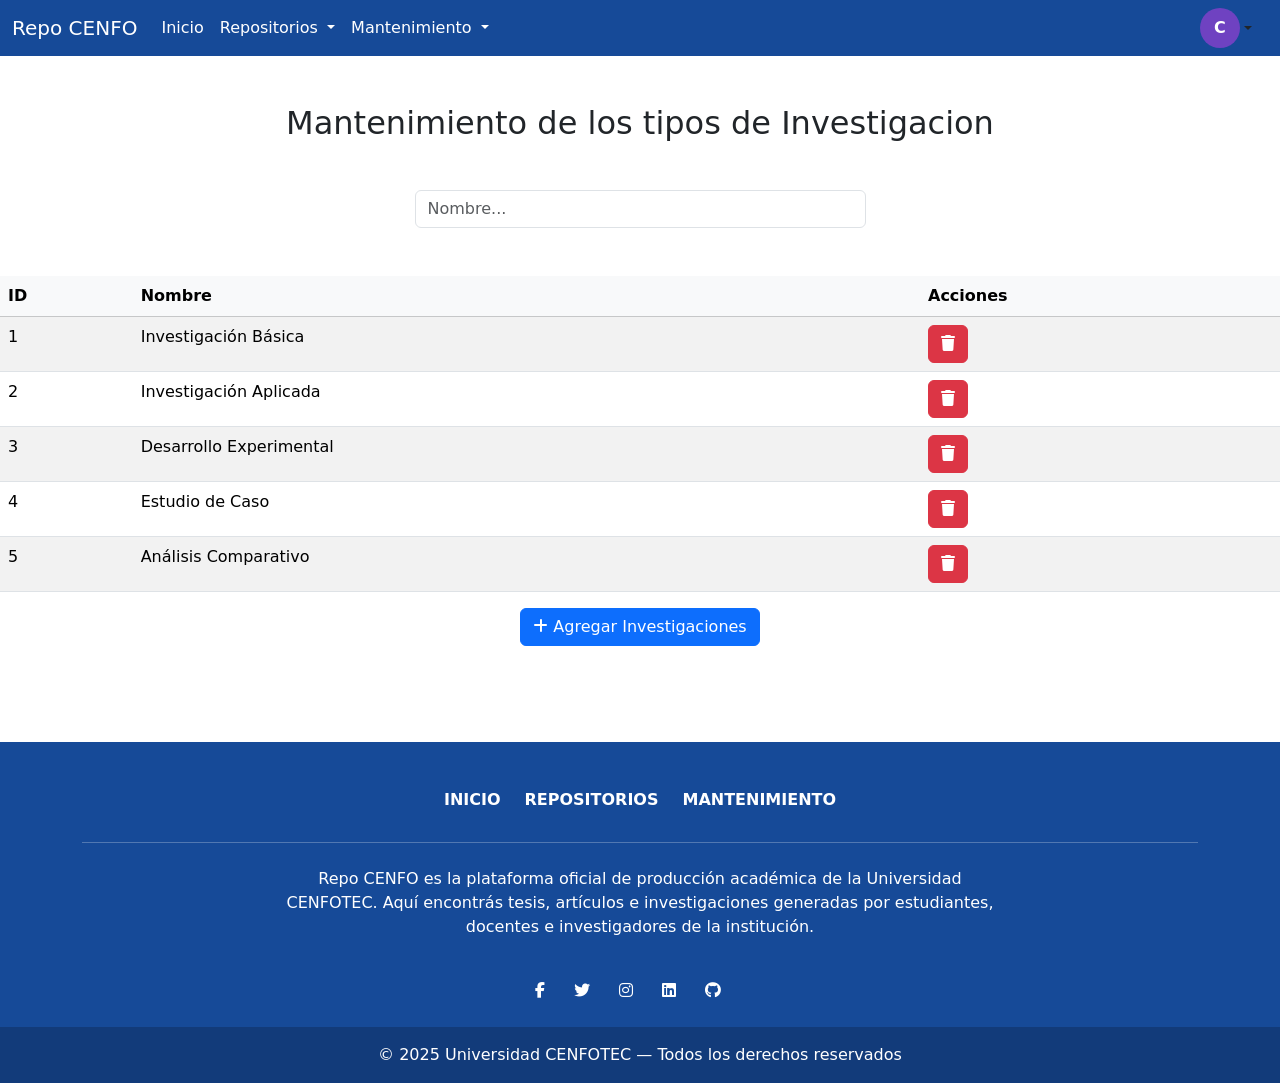
<file: pages/mantenimientos/investigacion.html>
<!DOCTYPE html>
<html lang="en">
<head>
    <meta charset="UTF-8">
    <meta name="viewport" content="width=device-width, initial-scale=1.0">
    <title>Mantenimiento Investigaciones- Repo CENFO</title>
       <link href="https://cdn.jsdelivr.net/npm/bootstrap@5.3.8/dist/css/bootstrap.min.css" rel="stylesheet"
        integrity="sha384-sRIl4kxILFvY47J16cr9ZwB07vP4J8+LH7qKQnuqkuIAvNWLzeN8tE5YBujZqJLB" crossorigin="anonymous">
    <link rel="stylesheet" href="https://cdnjs.cloudflare.com/ajax/libs/font-awesome/6.5.0/css/all.min.css">
    <link rel="stylesheet" href="../../css/custom.css">
</head>
<body>

          <!-- Navbar -->
     <header>

        <nav class="navbar navbar-expand-lg ">
            <div class="container-fluid">
                <a class="navbar-brand text-white" href="#">Repo CENFO</a>
                <button class="navbar-toggler" type="button" data-bs-toggle="collapse"
                    data-bs-target="#navbarNavDropdown" aria-controls="navbarNavDropdown" aria-expanded="false"
                    aria-label="Toggle navigation">
                    <span class="navbar-toggler-icon"></span>
                </button>


                <div class="collapse navbar-collapse w-100 justify-content-between" id="navbarNavDropdown">

                    <ul class="navbar-nav">
                        <li class="nav-item">
                            <a class="nav-link active text-white" aria-current="page" href="../../index.html">Inicio</a>
                        </li>
                        <li class="nav-item dropdown">
                            <a class="nav-link dropdown-toggle text-white" href="#" role="button"
                                data-bs-toggle="dropdown" aria-expanded="false">
                                Repositorios
                            </a>
                            <ul class="dropdown-menu">
                                <li><a class="dropdown-item" href="../lista-repo.html">Lista de Repositorios</a>
                                </li>
                                <li><a class="dropdown-item" data-roles="admin,docentes" href="../registro-repo.html">Registrar
                                        Repositorios</a></li>
                            </ul>
                        </li>

                        <li class="nav-item dropdown" data-roles="admin">
                            <a class="nav-link dropdown-toggle text-white" href="#" role="button"
                                data-bs-toggle="dropdown" aria-expanded="false">
                                Mantenimiento
                            </a>
                            <ul class="dropdown-menu">
                                <li><a class="dropdown-item" href="../mantenimientos/Usuarios.html">Usuarios</a></li>
                                <li><a class="dropdown-item" href="../mantenimientos/produccion.html">Tipos de produccion</a></li>
                                <li><a class="dropdown-item" href="../mantenimientos/categorias.html">Categorías</a></li>
                                <li><a class="dropdown-item" href="../mantenimientos/areas.html">Áreas de Conocimiento</a></li>
                                <li><a class="dropdown-item" href="../mantenimientos/tecnologias.html">Tecnologias</a></li>
                                <li><a class="dropdown-item" href="#">Tipos de investigacion</a></li>
                                <li><a class="dropdown-item" href="../mantenimientos/carreras.html">Carreras</a></li>
                                <li><a class="dropdown-item" href="../mantenimientos/lineas-investigacion.html">Lineas de Investigación</a></li>
                            </ul>
                        </li>
                    </ul>


                    <div class="dropdown text-end mx-3">
                        <a href="#"
                            class="nav-perfil d-block link-dark text-decoration-none dropdown-toggle d-flex align-items-center"
                            id="dropdownRoles" data-bs-toggle="dropdown" aria-expanded="false">
                            <div class="rounded-circle d-flex align-items-center justify-content-center text-white text-uppercase"
                                style="width: 40px; height: 40px; font-weight: bold; background-color: #6f42c1;">
                                C
                            </div>
                        </a>

                        <ul class="dropdown-menu dropdown-menu-end shadow-sm text-center"
                            aria-labelledby="dropdownRoles" style="min-width: 180px;">
                            <li class="dropdown-header text-start border-bottom pb-2 mb-1 fw-bold text-white">Roles
                                disponibles</li>
                            <li
                                class="dropdown-header rol-actual text-start border-bottom pb-2 mb-1 fw-bold text-white">
                                Rol Actual:</li>
                            <li class="my-2 px-3">
                                <span class="btn  btn-admin py-2 fs-6" id="btn-admin">Administrador</span>
                            </li>
                        </ul>
                    </div>

                </div>
            </div>
        </nav>
    </header>

             <h2 class="text-center my-5">Mantenimiento de los tipos de Investigacion</h2>
<section class="container mt-5">
    <div class="row justify-content-center">
        <div class="col-12 col-sm-8 col-md-6 col-lg-5">
            <input type="text" id="buscar" class="form-control form-control-md mb-5" placeholder="Nombre...">
        </div>
    </div>
</section>



  <main class="main-content">
                <div class="table-responsive">
                    <table class="table table-hover table-striped">
                        <thead class="table-light">
                            <tr >
                                <th>ID</th>
                                <th>Nombre</th>
                                <th>Acciones</th>
                        
                            </tr>
                        </thead>
                        <tbody id="tabla-produccion">
                            <!-- Se llena dinámicamente con JS -->
                        </tbody>
                    </table>
                </div>

                    <!-- Mensaje si no hay resultados -->
                <div id="sin-resultados" class="alert alert-info text-center d-none mt-4">
                    <i class="fas fa-search"></i> No se encontraron usuarios con los filtros seleccionados.
                </div>

                <div class="mb-5 d-flex justify-content-center">
    <button class="btn btn-primary" data-roles="admin" onclick="mostrarModalAgregar()">
        <i class="fas fa-plus"></i> Agregar Investigaciones
    </button>
</div>

                <!-- Paginación -->
                <nav aria-label="Paginación">
                    <ul class="pagination justify-content-center" id="paginacion">
                        <!-- Se llena dinámicamente -->
                    </ul>
                </nav>


                
            </main>


      <footer class="text-white mt-5 footer">
        <div class="container">

            <!-- Links -->
            <section class="pt-5">
                <div class="row text-center justify-content-center">
                    <div class="col-md-auto">
                        <h6 class="text-uppercase fw-bold">
                            <a href="index.html" class="text-white link text-decoration-none">Inicio</a>
                        </h6>
                    </div>
                    <div class="col-md-auto">
                        <h6 class="text-uppercase fw-bold">
                            <a href="../lista-repo.html" class="text-white link text-decoration-none">Repositorios</a>
                        </h6>
                    </div>
                    <div class="col-md-auto">
                        <h6 class="text-uppercase fw-bold">
                            <a href="#" class="text-white link text-decoration-none"
                                data-roles="admin">Mantenimiento</a>
                        </h6>
                    </div>

                </div>
            </section>

            <hr class="my-4">

            <!-- Descripción -->
            <section class="mb-4">
                <div class="row justify-content-center">
                    <div class="col-lg-8 text-center">
                        <p>Repo CENFO es la plataforma oficial de producción académica de la Universidad CENFOTEC.
                            Aquí encontrás tesis, artículos e investigaciones generadas por estudiantes,
                            docentes e investigadores de la institución.</p>
                    </div>
                </div>
            </section>

            <!-- Redes sociales -->
            <section class="text-center mb-4">
                <a href="https://www.facebook.com/UCenfotec/" class="text-white link me-4"><i class="fab fa-facebook-f"></i></a>
                <a href="https://x.com/UCenfotec?lang=en" class="text-white link me-4"><i class="fab fa-twitter"></i></a>
                <a href="https://www.instagram.com/ucenfotec/?hl=en" class="text-white link me-4"><i class="fab fa-instagram"></i></a>
                <a href="https://ucenfotec.ac.cr/" class="text-white link me-4"><i class="fab fa-linkedin"></i></a>
                <a href="https://ucenfotec.ac.cr/" class="text-white link me-4"><i class="fab fa-github"></i></a>
            </section>

        </div>

        <!-- Copyright -->
        <div class="text-center p-3 copyright">
            © 2025 Universidad CENFOTEC — Todos los derechos reservados
        </div>
    </footer>


      <script src="https://cdn.jsdelivr.net/npm/bootstrap@5.3.8/dist/js/bootstrap.bundle.min.js"
        integrity="sha384-FKyoEForCGlyvwx9Hj09JcYn3nv7wiPVlz7YYwJrWVcXK/BmnVDxM+D2scQbITxI"
        crossorigin="anonymous"></script>
        <script src="../../js/data.js"></script>
    <script src="../../js/investigacion.js"></script>
    
</body>
</html>
</file>
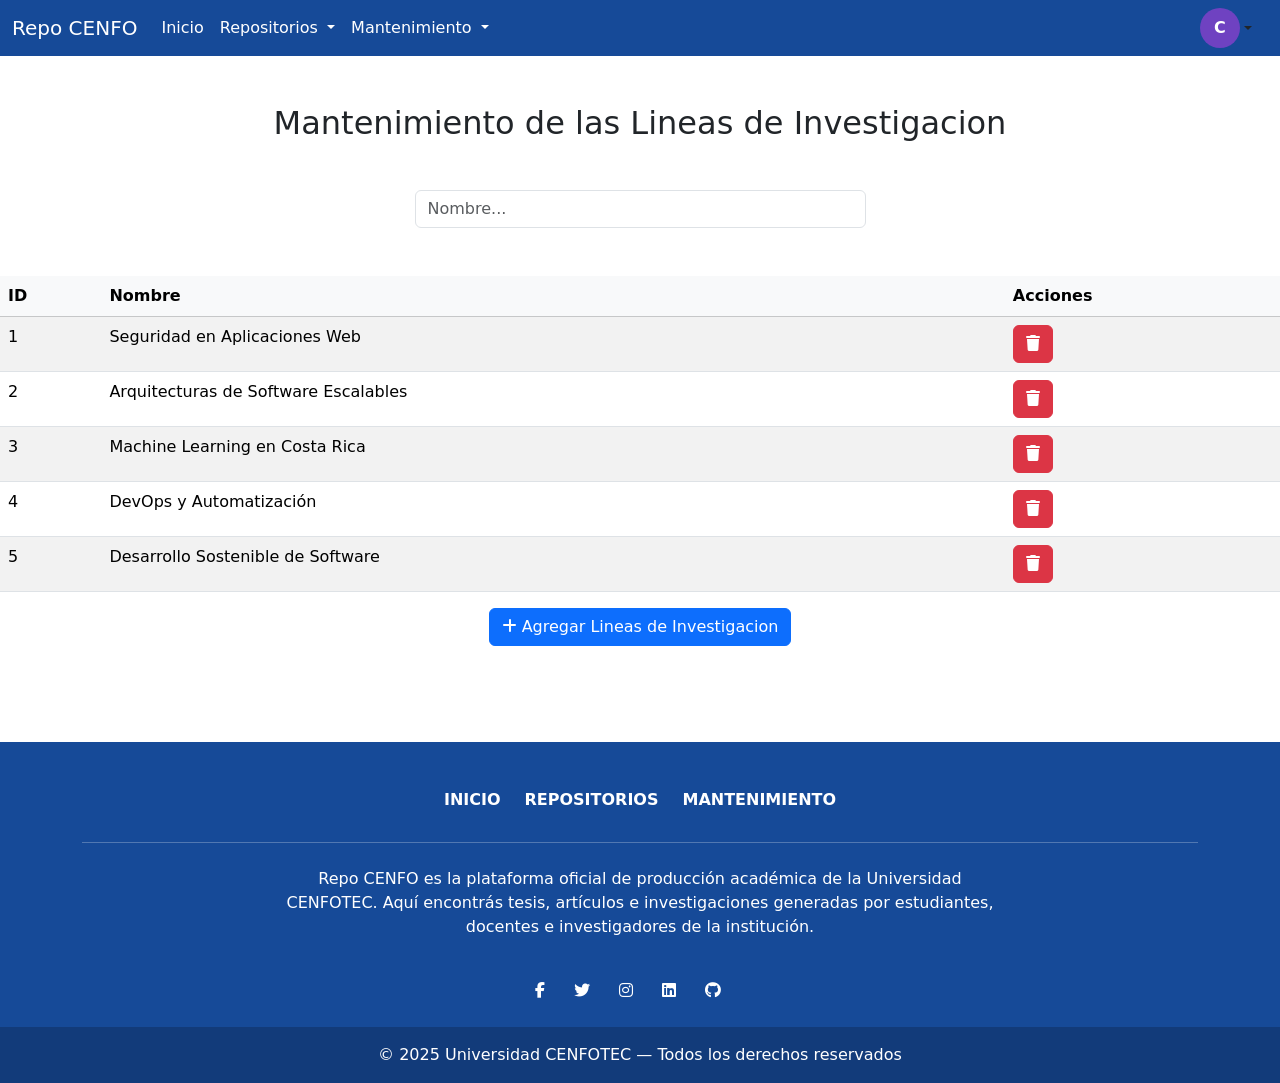
<file: pages/mantenimientos/lineas-investigacion.html>
<!DOCTYPE html>
<html lang="en">
<head>
    <meta charset="UTF-8">
    <meta name="viewport" content="width=device-width, initial-scale=1.0">
    <title>Mantenimiento Carreras- Repo CENFO</title>
       <link href="https://cdn.jsdelivr.net/npm/bootstrap@5.3.8/dist/css/bootstrap.min.css" rel="stylesheet"
        integrity="sha384-sRIl4kxILFvY47J16cr9ZwB07vP4J8+LH7qKQnuqkuIAvNWLzeN8tE5YBujZqJLB" crossorigin="anonymous">
    <link rel="stylesheet" href="https://cdnjs.cloudflare.com/ajax/libs/font-awesome/6.5.0/css/all.min.css">
    <link rel="stylesheet" href="../../css/custom.css">
</head>
<body>

          <!-- Navbar -->
     <header>

        <nav class="navbar navbar-expand-lg ">
            <div class="container-fluid">
                <a class="navbar-brand text-white" href="#">Repo CENFO</a>
                <button class="navbar-toggler" type="button" data-bs-toggle="collapse"
                    data-bs-target="#navbarNavDropdown" aria-controls="navbarNavDropdown" aria-expanded="false"
                    aria-label="Toggle navigation">
                    <span class="navbar-toggler-icon"></span>
                </button>


                <div class="collapse navbar-collapse w-100 justify-content-between" id="navbarNavDropdown">

                    <ul class="navbar-nav">
                        <li class="nav-item">
                            <a class="nav-link active text-white" aria-current="page" href="../../index.html">Inicio</a>
                        </li>
                        <li class="nav-item dropdown">
                            <a class="nav-link dropdown-toggle text-white" href="#" role="button"
                                data-bs-toggle="dropdown" aria-expanded="false">
                                Repositorios
                            </a>
                            <ul class="dropdown-menu">
                                <li><a class="dropdown-item" href="../lista-repo.html">Lista de Repositorios</a>
                                </li>
                                <li><a class="dropdown-item" data-roles="admin,docentes" href="../registro-repo.html">Registrar
                                        Repositorios</a></li>
                            </ul>
                        </li>

                        <li class="nav-item dropdown" data-roles="admin">
                            <a class="nav-link dropdown-toggle text-white" href="#" role="button"
                                data-bs-toggle="dropdown" aria-expanded="false">
                                Mantenimiento
                            </a>
                            <ul class="dropdown-menu">
                                <li><a class="dropdown-item" href="../mantenimientos/Usuarios.html">Usuarios</a></li>
                                <li><a class="dropdown-item" href="../mantenimientos/produccion.html">Tipos de produccion</a></li>
                                <li><a class="dropdown-item" href="../mantenimientos/categorias.html">Categorías</a></li>
                                <li><a class="dropdown-item" href="../mantenimientos/areas.html">Áreas de Conocimiento</a></li>
                                <li><a class="dropdown-item" href="../mantenimientos/tecnologias.html">Tecnologias</a></li>
                                <li><a class="dropdown-item" href="../mantenimientos/investigacion.html">Tipos de investigacion</a></li>
                                <li><a class="dropdown-item" href="../mantenimientos/carreras.html">Carreras</a></li>
                                <li><a class="dropdown-item" href="#">Lineas de Investigación</a></li>
                            </ul>
                        </li>
                    </ul>


                    <div class="dropdown text-end mx-3">
                        <a href="#"
                            class="nav-perfil d-block link-dark text-decoration-none dropdown-toggle d-flex align-items-center"
                            id="dropdownRoles" data-bs-toggle="dropdown" aria-expanded="false">
                            <div class="rounded-circle d-flex align-items-center justify-content-center text-white text-uppercase"
                                style="width: 40px; height: 40px; font-weight: bold; background-color: #6f42c1;">
                                C
                            </div>
                        </a>

                        <ul class="dropdown-menu dropdown-menu-end shadow-sm text-center"
                            aria-labelledby="dropdownRoles" style="min-width: 180px;">
                            <li class="dropdown-header text-start border-bottom pb-2 mb-1 fw-bold text-white">Roles
                                disponibles</li>
                            <li
                                class="dropdown-header rol-actual text-start border-bottom pb-2 mb-1 fw-bold text-white">
                                Rol Actual:</li>
                            <li class="my-2 px-3">
                                <span class="btn  btn-admin py-2 fs-6" id="btn-admin">Administrador</span>
                            </li>
                        </ul>
                    </div>

                </div>
            </div>
        </nav>
    </header>

             <h2 class="text-center my-5">Mantenimiento de las Lineas de Investigacion</h2>
<section class="container mt-5">
    <div class="row justify-content-center">
        <div class="col-12 col-sm-8 col-md-6 col-lg-5">
            <input type="text" id="buscar" class="form-control form-control-md mb-5" placeholder="Nombre...">
        </div>
    </div>
</section>



  <main class="main-content">
                <div class="table-responsive">
                    <table class="table table-hover table-striped">
                        <thead class="table-light">
                            <tr >
                                <th>ID</th>
                                <th>Nombre</th>
                                <th>Acciones</th>
                        
                            </tr>
                        </thead>
                        <tbody id="tabla-produccion">
                            <!-- Se llena dinámicamente con JS -->
                        </tbody>
                    </table>
                </div>

                    <!-- Mensaje si no hay resultados -->
                <div id="sin-resultados" class="alert alert-info text-center d-none mt-4">
                    <i class="fas fa-search"></i> No se encontraron usuarios con los filtros seleccionados.
                </div>

                <div class="mb-5 d-flex justify-content-center">
    <button class="btn btn-primary" data-roles="admin" onclick="mostrarModalAgregar()">
        <i class="fas fa-plus"></i> Agregar Lineas de Investigacion
    </button>
</div>

                <!-- Paginación -->
                <nav aria-label="Paginación">
                    <ul class="pagination justify-content-center" id="paginacion">
                        <!-- Se llena dinámicamente -->
                    </ul>
                </nav>


                
            </main>


      <footer class="text-white mt-5 footer">
        <div class="container">

            <!-- Links -->
            <section class="pt-5">
                <div class="row text-center justify-content-center">
                    <div class="col-md-auto">
                        <h6 class="text-uppercase fw-bold">
                            <a href="index.html" class="text-white link text-decoration-none">Inicio</a>
                        </h6>
                    </div>
                    <div class="col-md-auto">
                        <h6 class="text-uppercase fw-bold">
                            <a href="../lista-repo.html" class="text-white link text-decoration-none">Repositorios</a>
                        </h6>
                    </div>
                    <div class="col-md-auto">
                        <h6 class="text-uppercase fw-bold">
                            <a href="#" class="text-white link text-decoration-none"
                                data-roles="admin">Mantenimiento</a>
                        </h6>
                    </div>

                </div>
            </section>

            <hr class="my-4">

            <!-- Descripción -->
            <section class="mb-4">
                <div class="row justify-content-center">
                    <div class="col-lg-8 text-center">
                        <p>Repo CENFO es la plataforma oficial de producción académica de la Universidad CENFOTEC.
                            Aquí encontrás tesis, artículos e investigaciones generadas por estudiantes,
                            docentes e investigadores de la institución.</p>
                    </div>
                </div>
            </section>

            <!-- Redes sociales -->
             <section class="text-center mb-4">
                <a href="https://www.facebook.com/UCenfotec/" class="text-white link me-4"><i class="fab fa-facebook-f"></i></a>
                <a href="https://x.com/UCenfotec?lang=en" class="text-white link me-4"><i class="fab fa-twitter"></i></a>
                <a href="https://www.instagram.com/ucenfotec/?hl=en" class="text-white link me-4"><i class="fab fa-instagram"></i></a>
                <a href="https://ucenfotec.ac.cr/" class="text-white link me-4"><i class="fab fa-linkedin"></i></a>
                <a href="https://ucenfotec.ac.cr/" class="text-white link me-4"><i class="fab fa-github"></i></a>
            </section>

        </div>

        <!-- Copyright -->
        <div class="text-center p-3 copyright">
            © 2025 Universidad CENFOTEC — Todos los derechos reservados
        </div>
    </footer>


      <script src="https://cdn.jsdelivr.net/npm/bootstrap@5.3.8/dist/js/bootstrap.bundle.min.js"
        integrity="sha384-FKyoEForCGlyvwx9Hj09JcYn3nv7wiPVlz7YYwJrWVcXK/BmnVDxM+D2scQbITxI"
        crossorigin="anonymous"></script>
        <script src="../../js/data.js"></script>
    <script src="../../js/lineaInvestigacion.js"></script>
    
</body>
</html>
</file>
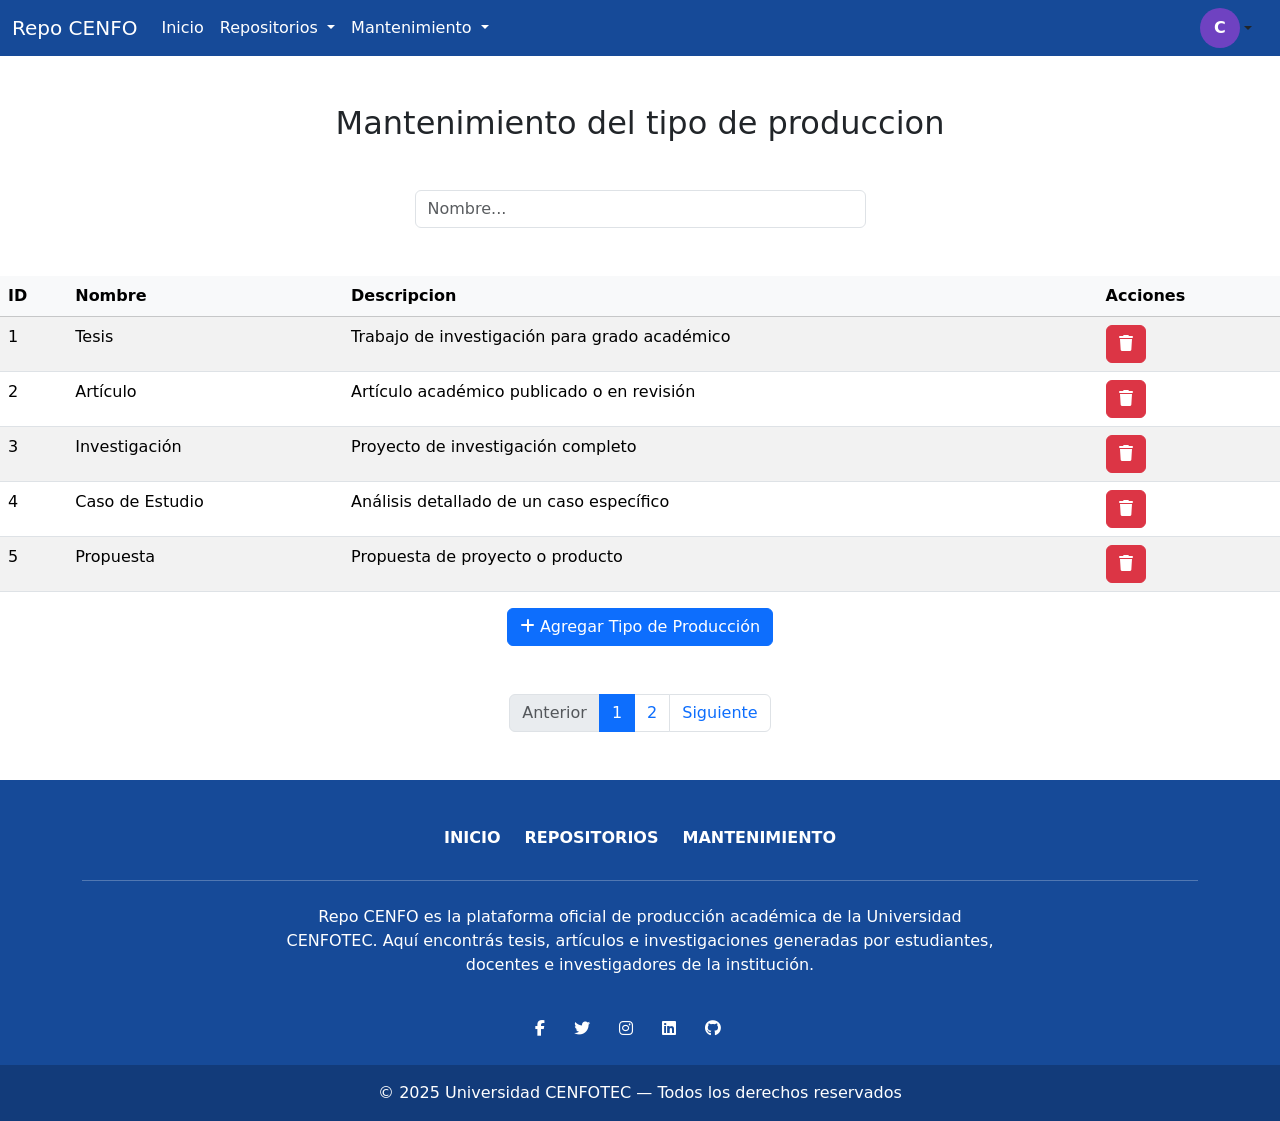
<file: pages/mantenimientos/produccion.html>
<!DOCTYPE html>
<html lang="en">

<head>
    <meta charset="UTF-8">
    <meta name="viewport" content="width=device-width, initial-scale=1.0">
    <title>Mantenimiento Produccion - Repo CENFO</title>
    <link href="https://cdn.jsdelivr.net/npm/bootstrap@5.3.8/dist/css/bootstrap.min.css" rel="stylesheet"
        integrity="sha384-sRIl4kxILFvY47J16cr9ZwB07vP4J8+LH7qKQnuqkuIAvNWLzeN8tE5YBujZqJLB" crossorigin="anonymous">
    <link rel="stylesheet" href="https://cdnjs.cloudflare.com/ajax/libs/font-awesome/6.5.0/css/all.min.css">
    <link rel="stylesheet" href="../../css/custom.css">
</head>

<body>

    <!-- Navbar -->
    <header>

        <nav class="navbar navbar-expand-lg ">
            <div class="container-fluid">
                <a class="navbar-brand text-white" href="#">Repo CENFO</a>
                <button class="navbar-toggler" type="button" data-bs-toggle="collapse"
                    data-bs-target="#navbarNavDropdown" aria-controls="navbarNavDropdown" aria-expanded="false"
                    aria-label="Toggle navigation">
                    <span class="navbar-toggler-icon"></span>
                </button>


                <div class="collapse navbar-collapse w-100 justify-content-between" id="navbarNavDropdown">

                    <ul class="navbar-nav">
                        <li class="nav-item">
                            <a class="nav-link active text-white" aria-current="page" href="../../index.html">Inicio</a>
                        </li>
                        <li class="nav-item dropdown">
                            <a class="nav-link dropdown-toggle text-white" href="#" role="button"
                                data-bs-toggle="dropdown" aria-expanded="false">
                                Repositorios
                            </a>
                            <ul class="dropdown-menu">
                                <li><a class="dropdown-item" href="../lista-repo.html">Lista de Repositorios</a>
                                </li>
                                <li><a class="dropdown-item" data-roles="admin,docentes"
                                        href="../registro-repo.html">Registrar
                                        Repositorios</a></li>
                            </ul>
                        </li>

                        <li class="nav-item dropdown" data-roles="admin">
                            <a class="nav-link dropdown-toggle text-white" href="#" role="button"
                                data-bs-toggle="dropdown" aria-expanded="false">
                                Mantenimiento
                            </a>
                            <ul class="dropdown-menu">
                                <li><a class="dropdown-item" href="../mantenimientos/Usuarios.html">Usuarios</a></li>
                                <li><a class="dropdown-item" href="#">Tipos de produccion</a></li>
                                <li><a class="dropdown-item" href="../mantenimientos/categorias.html">Categorías</a> </li>
                                <li><a class="dropdown-item" href="../mantenimientos/areas.html">Áreas de Conocimiento</a></li>
                                <li><a class="dropdown-item" href="../mantenimientos/tecnologias.html">Tecnologias</a></li>
                                <li><a class="dropdown-item" href="../mantenimientos/investigacion.html">Tipos de investigacion</a></li>
                                <li><a class="dropdown-item" href="../mantenimientos/carreras.html">Carreras</a></li>
                                <li><a class="dropdown-item" href="../mantenimientos/lineas-investigacion.html">Lineas de Investigación</a></li>
                            </ul>
                        </li>
                    </ul>


                    <div class="dropdown text-end mx-3">
                        <a href="#"
                            class="nav-perfil d-block link-dark text-decoration-none dropdown-toggle d-flex align-items-center"
                            id="dropdownRoles" data-bs-toggle="dropdown" aria-expanded="false">
                            <div class="rounded-circle d-flex align-items-center justify-content-center text-white text-uppercase"
                                style="width: 40px; height: 40px; font-weight: bold; background-color: #6f42c1;">
                                C
                            </div>
                        </a>

                        <ul class="dropdown-menu dropdown-menu-end shadow-sm text-center"
                            aria-labelledby="dropdownRoles" style="min-width: 180px;">
                            <li class="dropdown-header text-start border-bottom pb-2 mb-1 fw-bold text-white">Roles
                                disponibles</li>
                            <li
                                class="dropdown-header rol-actual text-start border-bottom pb-2 mb-1 fw-bold text-white">
                                Rol Actual:</li>
                            <li class="my-2 px-3">
                                <span class="btn  btn-admin py-2 fs-6" id="btn-admin">Administrador</span>
                            </li>
                        </ul>
                    </div>

                </div>
            </div>
        </nav>
    </header>


    <h2 class="text-center my-5">Mantenimiento del tipo de produccion</h2>
    <section class="container mt-5">
        <div class="row justify-content-center">
            <div class="col-12 col-sm-8 col-md-6 col-lg-5">
                <input type="text" id="buscar" class="form-control form-control-md mb-5" placeholder="Nombre...">
            </div>
        </div>
    </section>



    <main class="main-content ">
        <div class="table-responsive">
            <table class="table table-hover table-striped">
                <thead class="table-light">
                    <tr>
                        <th>ID</th>
                        <th>Nombre</th>
                        <th>Descripcion</th>
                        <th>Acciones</th>

                    </tr>
                </thead>
                <tbody id="tabla-produccion">
                    <!-- Se llena dinámicamente con JS -->
                </tbody>
            </table>
        </div>

        <!-- Mensaje si no hay resultados -->
        <div id="sin-resultados" class="alert alert-info text-center d-none mt-4">
            <i class="fas fa-search"></i> No se encontraron usuarios con los filtros seleccionados.
        </div>

        <div class="mb-5 d-flex justify-content-center">
            <button class="btn btn-primary" data-roles="admin" onclick="mostrarModalAgregar()">
                <i class="fas fa-plus"></i> Agregar Tipo de Producción
            </button>
        </div>

        <!-- Paginación -->
        <nav aria-label="Paginación">
            <ul class="pagination justify-content-center" id="paginacion">
                <!-- Se llena dinámicamente -->
            </ul>
        </nav>




    </main>





    <footer class="text-white mt-5 footer">
        <div class="container">

            <!-- Links -->
            <section class="pt-5">
                <div class="row text-center justify-content-center">
                    <div class="col-md-auto">
                        <h6 class="text-uppercase fw-bold">
                            <a href="index.html" class="text-white link text-decoration-none">Inicio</a>
                        </h6>
                    </div>
                    <div class="col-md-auto">
                        <h6 class="text-uppercase fw-bold">
                            <a href="../lista-repo.html" class="text-white link text-decoration-none">Repositorios</a>
                        </h6>
                    </div>
                    <div class="col-md-auto">
                        <h6 class="text-uppercase fw-bold">
                            <a href="#" class="text-white link text-decoration-none"
                                data-roles="admin">Mantenimiento</a>
                        </h6>
                    </div>

                </div>
            </section>

            <hr class="my-4">

            <!-- Descripción -->
            <section class="mb-4">
                <div class="row justify-content-center">
                    <div class="col-lg-8 text-center">
                        <p>Repo CENFO es la plataforma oficial de producción académica de la Universidad CENFOTEC.
                            Aquí encontrás tesis, artículos e investigaciones generadas por estudiantes,
                            docentes e investigadores de la institución.</p>
                    </div>
                </div>
            </section>

            <!-- Redes sociales -->
              <section class="text-center mb-4">
                <a href="https://www.facebook.com/UCenfotec/" class="text-white link me-4"><i class="fab fa-facebook-f"></i></a>
                <a href="https://x.com/UCenfotec?lang=en" class="text-white link me-4"><i class="fab fa-twitter"></i></a>
                <a href="https://www.instagram.com/ucenfotec/?hl=en" class="text-white link me-4"><i class="fab fa-instagram"></i></a>
                <a href="https://ucenfotec.ac.cr/" class="text-white link me-4"><i class="fab fa-linkedin"></i></a>
                <a href="https://ucenfotec.ac.cr/" class="text-white link me-4"><i class="fab fa-github"></i></a>
            </section>

        </div>

        <!-- Copyright -->
        <div class="text-center p-3 copyright">
            © 2025 Universidad CENFOTEC — Todos los derechos reservados
        </div>
    </footer>


    <script src="https://cdn.jsdelivr.net/npm/bootstrap@5.3.8/dist/js/bootstrap.bundle.min.js"
        integrity="sha384-FKyoEForCGlyvwx9Hj09JcYn3nv7wiPVlz7YYwJrWVcXK/BmnVDxM+D2scQbITxI"
        crossorigin="anonymous"></script>
    <script src="../../js/data.js"></script>
    <script src="../../js/produccion.js"></script>
</body>

</html>
</file>
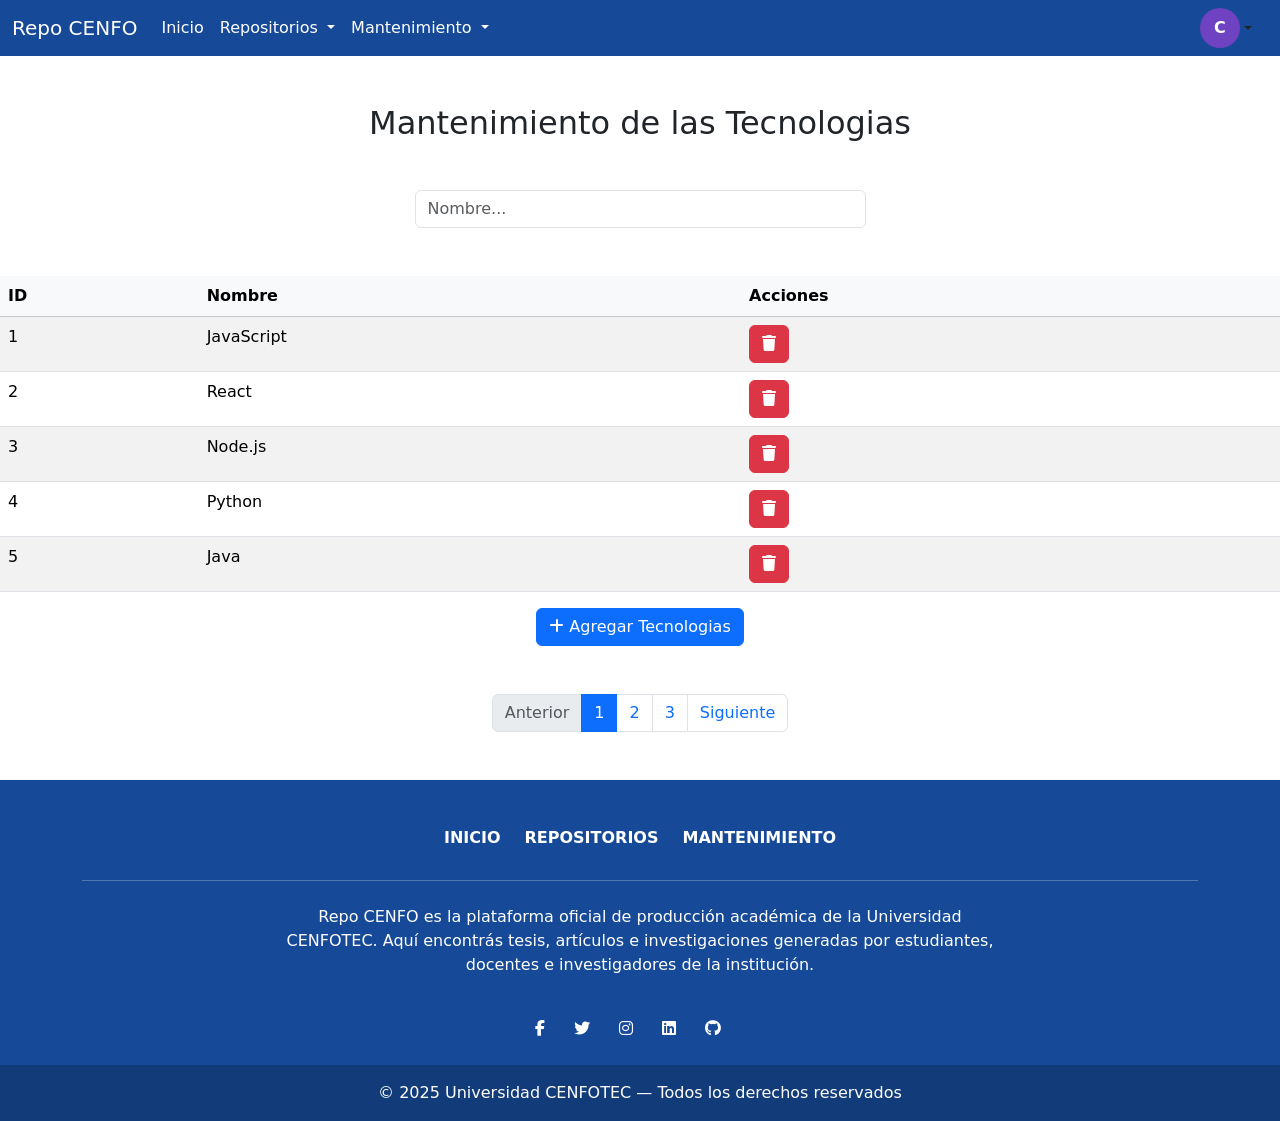
<file: pages/mantenimientos/tecnologias.html>
<!DOCTYPE html>
<html lang="en">
<head>
    <meta charset="UTF-8">
    <meta name="viewport" content="width=device-width, initial-scale=1.0">
    <title>Mantenimiento Tecnologias- Repo CENFO</title>
       <link href="https://cdn.jsdelivr.net/npm/bootstrap@5.3.8/dist/css/bootstrap.min.css" rel="stylesheet"
        integrity="sha384-sRIl4kxILFvY47J16cr9ZwB07vP4J8+LH7qKQnuqkuIAvNWLzeN8tE5YBujZqJLB" crossorigin="anonymous">
    <link rel="stylesheet" href="https://cdnjs.cloudflare.com/ajax/libs/font-awesome/6.5.0/css/all.min.css">
    <link rel="stylesheet" href="../../css/custom.css">
</head>
<body>

          <!-- Navbar -->
     <header>

        <nav class="navbar navbar-expand-lg ">
            <div class="container-fluid">
                <a class="navbar-brand text-white" href="#">Repo CENFO</a>
                <button class="navbar-toggler" type="button" data-bs-toggle="collapse"
                    data-bs-target="#navbarNavDropdown" aria-controls="navbarNavDropdown" aria-expanded="false"
                    aria-label="Toggle navigation">
                    <span class="navbar-toggler-icon"></span>
                </button>


                <div class="collapse navbar-collapse w-100 justify-content-between" id="navbarNavDropdown">

                    <ul class="navbar-nav">
                        <li class="nav-item">
                            <a class="nav-link active text-white" aria-current="page" href="../../index.html">Inicio</a>
                        </li>
                        <li class="nav-item dropdown">
                            <a class="nav-link dropdown-toggle text-white" href="#" role="button"
                                data-bs-toggle="dropdown" aria-expanded="false">
                                Repositorios
                            </a>
                            <ul class="dropdown-menu">
                                <li><a class="dropdown-item" href="../lista-repo.html">Lista de Repositorios</a>
                                </li>
                                <li><a class="dropdown-item" data-roles="admin,docentes" href="../registro-repo.html">Registrar
                                        Repositorios</a></li>
                            </ul>
                        </li>

                        <li class="nav-item dropdown" data-roles="admin">
                            <a class="nav-link dropdown-toggle text-white" href="#" role="button"
                                data-bs-toggle="dropdown" aria-expanded="false">
                                Mantenimiento
                            </a>
                            <ul class="dropdown-menu">
                                <li><a class="dropdown-item" href="../mantenimientos/Usuarios.html">Usuarios</a></li>
                                <li><a class="dropdown-item" href="../mantenimientos/produccion.html">Tipos de produccion</a></li>
                                <li><a class="dropdown-item" href="../mantenimientos/categorias.html">Categorías</a></li>
                                <li><a class="dropdown-item" href="../mantenimientos/areas.html">Áreas de Conocimiento</a></li>
                                <li><a class="dropdown-item" href="#">Tecnologias</a></li>
                                <li><a class="dropdown-item" href="../mantenimientos/investigacion.html">Tipos de investigacion</a></li>
                                <li><a class="dropdown-item" href="../mantenimientos/carreras.html">Carreras</a></li>
                                <li><a class="dropdown-item" href="../mantenimientos/lineas-investigacion.html">Lineas de Investigación</a></li>
                            </ul>
                        </li>
                    </ul>


                    <div class="dropdown text-end mx-3">
                        <a href="#"
                            class="nav-perfil d-block link-dark text-decoration-none dropdown-toggle d-flex align-items-center"
                            id="dropdownRoles" data-bs-toggle="dropdown" aria-expanded="false">
                            <div class="rounded-circle d-flex align-items-center justify-content-center text-white text-uppercase"
                                style="width: 40px; height: 40px; font-weight: bold; background-color: #6f42c1;">
                                C
                            </div>
                        </a>

                        <ul class="dropdown-menu dropdown-menu-end shadow-sm text-center"
                            aria-labelledby="dropdownRoles" style="min-width: 180px;">
                            <li class="dropdown-header text-start border-bottom pb-2 mb-1 fw-bold text-white">Roles
                                disponibles</li>
                            <li
                                class="dropdown-header rol-actual text-start border-bottom pb-2 mb-1 fw-bold text-white">
                                Rol Actual:</li>
                            <li class="my-2 px-3">
                                <span class="btn  btn-admin py-2 fs-6" id="btn-admin">Administrador</span>
                            </li>
                        </ul>
                    </div>

                </div>
            </div>
        </nav>
    </header>

             <h2 class="text-center my-5">Mantenimiento de las Tecnologias</h2>
<section class="container mt-5">
    <div class="row justify-content-center">
        <div class="col-12 col-sm-8 col-md-6 col-lg-5">
            <input type="text" id="buscar" class="form-control form-control-md mb-5" placeholder="Nombre...">
        </div>
    </div>
</section>



  <main class="main-content">
                <div class="table-responsive">
                    <table class="table table-hover table-striped">
                        <thead class="table-light">
                            <tr >
                                <th>ID</th>
                                <th>Nombre</th>
                                <th>Acciones</th>
                        
                            </tr>
                        </thead>
                        <tbody id="tabla-produccion">
                            <!-- Se llena dinámicamente con JS -->
                        </tbody>
                    </table>
                </div>

                    <!-- Mensaje si no hay resultados -->
                <div id="sin-resultados" class="alert alert-info text-center d-none mt-4">
                    <i class="fas fa-search"></i> No se encontraron usuarios con los filtros seleccionados.
                </div>

                <div class="mb-5 d-flex justify-content-center">
    <button class="btn btn-primary" data-roles="admin" onclick="mostrarModalAgregar()">
        <i class="fas fa-plus"></i> Agregar Tecnologias
    </button>
</div>

                <!-- Paginación -->
                <nav aria-label="Paginación">
                    <ul class="pagination justify-content-center" id="paginacion">
                        <!-- Se llena dinámicamente -->
                    </ul>
                </nav>


                
            </main>


      <footer class="text-white mt-5 footer">
        <div class="container">

            <!-- Links -->
            <section class="pt-5">
                <div class="row text-center justify-content-center">
                    <div class="col-md-auto">
                        <h6 class="text-uppercase fw-bold">
                            <a href="index.html" class="text-white link text-decoration-none">Inicio</a>
                        </h6>
                    </div>
                    <div class="col-md-auto">
                        <h6 class="text-uppercase fw-bold">
                            <a href="../lista-repo.html" class="text-white link text-decoration-none">Repositorios</a>
                        </h6>
                    </div>
                    <div class="col-md-auto">
                        <h6 class="text-uppercase fw-bold">
                            <a href="#" class="text-white link text-decoration-none"
                                data-roles="admin">Mantenimiento</a>
                        </h6>
                    </div>

                </div>
            </section>

            <hr class="my-4">

            <!-- Descripción -->
            <section class="mb-4">
                <div class="row justify-content-center">
                    <div class="col-lg-8 text-center">
                        <p>Repo CENFO es la plataforma oficial de producción académica de la Universidad CENFOTEC.
                            Aquí encontrás tesis, artículos e investigaciones generadas por estudiantes,
                            docentes e investigadores de la institución.</p>
                    </div>
                </div>
            </section>

            <!-- Redes sociales -->
             <section class="text-center mb-4">
                <a href="https://www.facebook.com/UCenfotec/" class="text-white link me-4"><i class="fab fa-facebook-f"></i></a>
                <a href="https://x.com/UCenfotec?lang=en" class="text-white link me-4"><i class="fab fa-twitter"></i></a>
                <a href="https://www.instagram.com/ucenfotec/?hl=en" class="text-white link me-4"><i class="fab fa-instagram"></i></a>
                <a href="https://ucenfotec.ac.cr/" class="text-white link me-4"><i class="fab fa-linkedin"></i></a>
                <a href="https://ucenfotec.ac.cr/" class="text-white link me-4"><i class="fab fa-github"></i></a>
            </section>

        </div>

        <!-- Copyright -->
        <div class="text-center p-3 copyright">
            © 2025 Universidad CENFOTEC — Todos los derechos reservados
        </div>
    </footer>


      <script src="https://cdn.jsdelivr.net/npm/bootstrap@5.3.8/dist/js/bootstrap.bundle.min.js"
        integrity="sha384-FKyoEForCGlyvwx9Hj09JcYn3nv7wiPVlz7YYwJrWVcXK/BmnVDxM+D2scQbITxI"
        crossorigin="anonymous"></script>
        <script src="../../js/data.js"></script>
    <script src="../../js/tecnologias.js"></script>
    
</body>
</html>
</file>
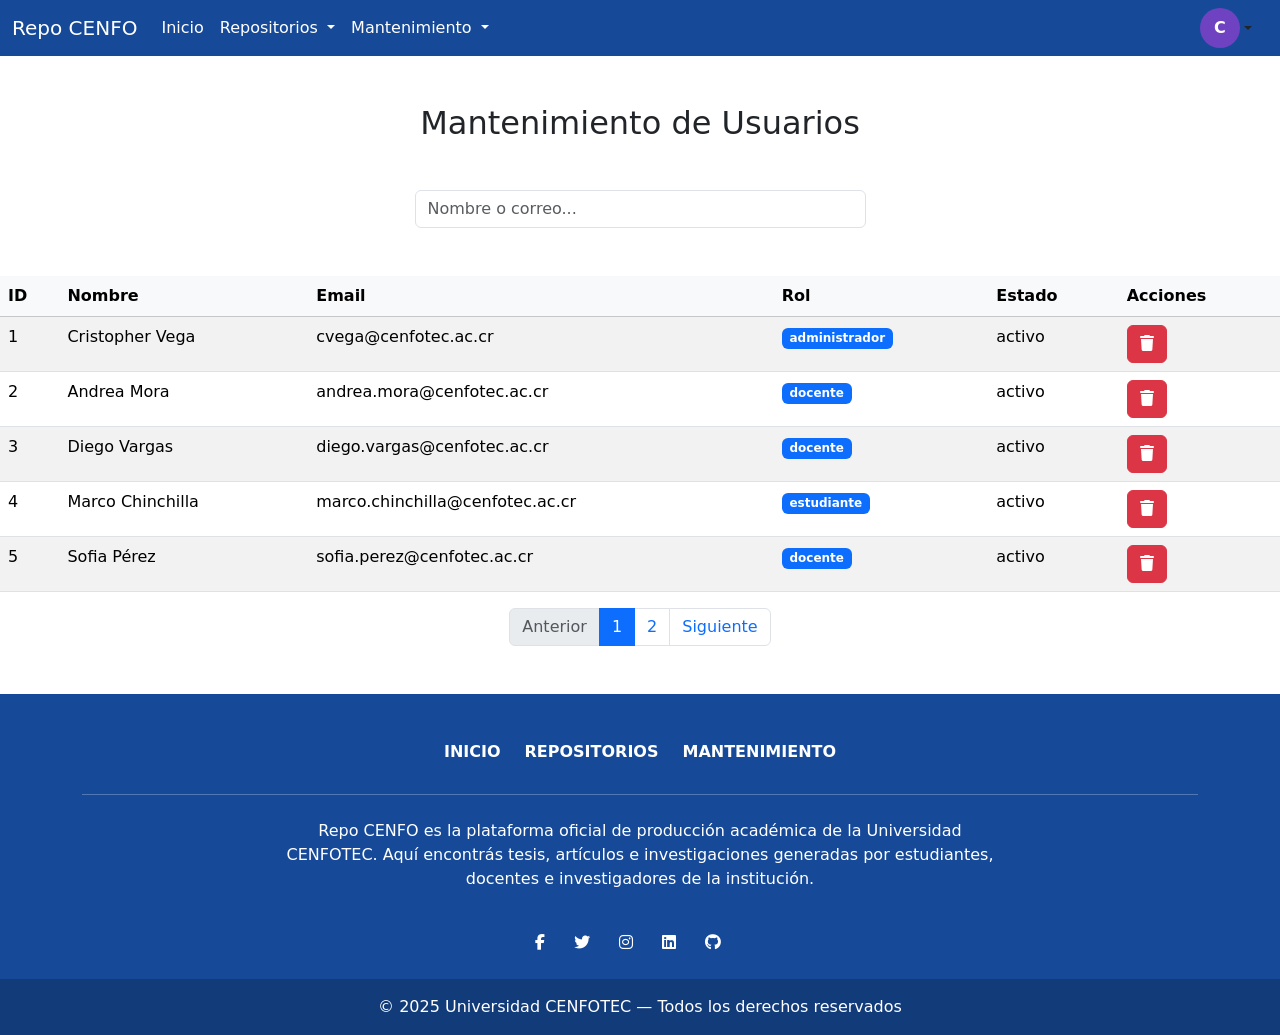
<file: pages/mantenimientos/Usuarios.html>
<!DOCTYPE html>
<html lang="en">
<head>
    <meta charset="UTF-8">
    <meta name="viewport" content="width=device-width, initial-scale=1.0">
    <title>Mantenimiento Usuarios- Repo CENFO</title>
     <link href="https://cdn.jsdelivr.net/npm/bootstrap@5.3.8/dist/css/bootstrap.min.css" rel="stylesheet"
        integrity="sha384-sRIl4kxILFvY47J16cr9ZwB07vP4J8+LH7qKQnuqkuIAvNWLzeN8tE5YBujZqJLB" crossorigin="anonymous">
    <link rel="stylesheet" href="https://cdnjs.cloudflare.com/ajax/libs/font-awesome/6.5.0/css/all.min.css">
    <link rel="stylesheet" href="../../css/custom.css">
</head>
<body>

      <!-- Navbar -->
     <header>

        <nav class="navbar navbar-expand-lg ">
            <div class="container-fluid">
                <a class="navbar-brand text-white" href="#">Repo CENFO</a>
                <button class="navbar-toggler" type="button" data-bs-toggle="collapse"
                    data-bs-target="#navbarNavDropdown" aria-controls="navbarNavDropdown" aria-expanded="false"
                    aria-label="Toggle navigation">
                    <span class="navbar-toggler-icon"></span>
                </button>


                <div class="collapse navbar-collapse w-100 justify-content-between" id="navbarNavDropdown">

                    <ul class="navbar-nav">
                        <li class="nav-item">
                            <a class="nav-link active text-white" aria-current="page" href="../../index.html">Inicio</a>
                        </li>
                        <li class="nav-item dropdown">
                            <a class="nav-link dropdown-toggle text-white" href="#" role="button"
                                data-bs-toggle="dropdown" aria-expanded="false">
                                Repositorios
                            </a>
                            <ul class="dropdown-menu">
                                <li><a class="dropdown-item" href="../lista-repo.html">Lista de Repositorios</a>
                                </li>
                                <li><a class="dropdown-item" data-roles="admin,docentes" href="../registro-repo.html">Registrar
                                        Repositorios</a></li>
                            </ul>
                        </li>

                        <li class="nav-item dropdown" data-roles="admin">
                            <a class="nav-link dropdown-toggle text-white" href="#" role="button"
                                data-bs-toggle="dropdown" aria-expanded="false">
                                Mantenimiento
                            </a>
                            <ul class="dropdown-menu">
                                <li><a class="dropdown-item" href="#">Usuarios</a></li>
                                <li><a class="dropdown-item" href="../mantenimientos/produccion.html">Tipos de produccion</a></li>
                                <li><a class="dropdown-item" href="../mantenimientos/categorias.html">Categorías</a></li>
                                <li><a class="dropdown-item" href="../mantenimientos/areas.html">Áreas de Conocimiento</a></li>
                                <li><a class="dropdown-item" href="../mantenimientos/tecnologias.html">Tecnologias</a></li>
                                <li><a class="dropdown-item" href="../mantenimientos/investigacion.html">Tipos de investigacion</a></li>
                                <li><a class="dropdown-item" href="../mantenimientos/carreras.html">Carreras</a></li>
                                <li><a class="dropdown-item" href="../mantenimientos/lineas-investigacion.html">Lineas de Investigación</a></li>
                            </ul>
                        </li>
                    </ul>


                    <div class="dropdown text-end mx-3">
                        <a href="#"
                            class="nav-perfil d-block link-dark text-decoration-none dropdown-toggle d-flex align-items-center"
                            id="dropdownRoles" data-bs-toggle="dropdown" aria-expanded="false">
                            <div class="rounded-circle d-flex align-items-center justify-content-center text-white text-uppercase"
                                style="width: 40px; height: 40px; font-weight: bold; background-color: #6f42c1;">
                                C
                            </div>
                        </a>

                        <ul class="dropdown-menu dropdown-menu-end shadow-sm text-center"
                            aria-labelledby="dropdownRoles" style="min-width: 180px;">
                            <li class="dropdown-header text-start border-bottom pb-2 mb-1 fw-bold text-white">Roles
                                disponibles</li>
                            <li
                                class="dropdown-header rol-actual text-start border-bottom pb-2 mb-1 fw-bold text-white">
                                Rol Actual:</li>
                            <li class="my-2 px-3">
                                <span class="btn  btn-admin py-2 fs-6" id="btn-admin">Administrador</span>
                            </li>
                        </ul>
                    </div>

                </div>
            </div>
        </nav>
    </header>


      <h2 class="text-center my-5">Mantenimiento de Usuarios</h2>
<section class="container mt-5">
    <div class="row justify-content-center">
        <div class="col-12 col-sm-8 col-md-6 col-lg-5">
            <input type="text" id="buscar" class="form-control form-control-md mb-5" placeholder="Nombre o correo...">
        </div>
    </div>
</section>

  <main class="main-content ">
                <div class="table-responsive">
                    <table class="table table-hover table-striped">
                        <thead class="table-light">
                            <tr >
                                <th>ID</th>
                                <th>Nombre</th>
                                <th>Email</th>
                                <th>Rol</th>
                                <th>Estado</th>
                                <th>Acciones</th>
                        
                            </tr>
                        </thead>
                        <tbody id="tabla-produccion">
                            <!-- Se llena dinámicamente con JS -->
                        </tbody>
                    </table>
                </div>

                <!-- Paginación -->
                <nav aria-label="Paginación">
                    <ul class="pagination justify-content-center" id="paginacion">
                        <!-- Se llena dinámicamente -->
                    </ul>
                </nav>

                <!-- Mensaje si no hay resultados -->
                <div id="sin-resultados" class="alert alert-info text-center d-none mt-4">
                    <i class="fas fa-search"></i> No se encontraron usuarios con los filtros seleccionados.
                </div>
            </main>
        </div>
    </div>




     <footer class="text-white mt-5 footer">
        <div class="container">

            <!-- Links -->
            <section class="pt-5">
                <div class="row text-center justify-content-center">
                    <div class="col-md-auto">
                        <h6 class="text-uppercase fw-bold">
                            <a href="index.html" class="text-white link text-decoration-none">Inicio</a>
                        </h6>
                    </div>
                    <div class="col-md-auto">
                        <h6 class="text-uppercase fw-bold">
                            <a href="../lista-repo.html" class="text-white link text-decoration-none">Repositorios</a>
                        </h6>
                    </div>
                    <div class="col-md-auto">
                        <h6 class="text-uppercase fw-bold">
                            <a href="#" class="text-white link text-decoration-none"
                                data-roles="admin">Mantenimiento</a>
                        </h6>
                    </div>

                </div>
            </section>

            <hr class="my-4">

            <!-- Descripción -->
            <section class="mb-4">
                <div class="row justify-content-center">
                    <div class="col-lg-8 text-center">
                        <p>Repo CENFO es la plataforma oficial de producción académica de la Universidad CENFOTEC.
                            Aquí encontrás tesis, artículos e investigaciones generadas por estudiantes,
                            docentes e investigadores de la institución.</p>
                    </div>
                </div>
            </section>

            <!-- Redes sociales -->
              <section class="text-center mb-4">
                <a href="https://www.facebook.com/UCenfotec/" class="text-white link me-4"><i class="fab fa-facebook-f"></i></a>
                <a href="https://x.com/UCenfotec?lang=en" class="text-white link me-4"><i class="fab fa-twitter"></i></a>
                <a href="https://www.instagram.com/ucenfotec/?hl=en" class="text-white link me-4"><i class="fab fa-instagram"></i></a>
                <a href="https://ucenfotec.ac.cr/" class="text-white link me-4"><i class="fab fa-linkedin"></i></a>
                <a href="https://ucenfotec.ac.cr/" class="text-white link me-4"><i class="fab fa-github"></i></a>
            </section>

        </div>

        <!-- Copyright -->
        <div class="text-center p-3 copyright">
            © 2025 Universidad CENFOTEC — Todos los derechos reservados
        </div>
    </footer>


      <script src="https://cdn.jsdelivr.net/npm/bootstrap@5.3.8/dist/js/bootstrap.bundle.min.js"
        integrity="sha384-FKyoEForCGlyvwx9Hj09JcYn3nv7wiPVlz7YYwJrWVcXK/BmnVDxM+D2scQbITxI"
        crossorigin="anonymous"></script>
        <script src="../../js/data.js"></script>
    <script src="../../js/usuarios.js"></script>
    
    
    
</body>
</html>
</file>
<file: css/custom.css>
.buscador{
    width: 500px;
}

/* Navbar*/
.navbar{
    background-color: #164a98;
    position: sticky;
    top: 0;
    z-index: 100;
}
.dropdown-menu{
     background-color: #164a98;
     color: white !important;
}
.dropdown-item{
    color: white;
}
.dropdown-item:hover {
    background-color: #205c9c;
    color: #64b5f6;
}
.navbar.nav .nav-link{
     transition: transform 0.2s ease, color 0.2s ease;
    display: inline-block;
    font-weight: 500;
}
.navbar-nav .nav-link:hover {
    color: #64b5f6 !important;
    transform: translateY(-3px);
}
.nav-perfil{
    transition: transform 0.2s ease, color 0.2s ease;
}
.nav-perfil :hover{
    color: #64b5f6 !important;
     transform: translateY(-3px);
}

.rol-actual{
    display: none;
}

.btn-estudiante{
    background-color:#006AEA ;
    color: white;
    transition: transform 0.2s ease, color 0.2s ease;
    display: block;
}
.btn-estudiante:hover{
    background-color: #40B0FF !important;
     transform: translateY(-3px);
}
.btn-admin{
    background-color: #006AEA;
    color: white;
    transition: transform 0.2s ease, color 0.2s ease;
    display: block;
}
.btn-admin:hover{
    background-color: #40B0FF !important;
     transform: translateY(-3px);
}
.btn-docente{
    background-color: #006AEA;
    color: white;
    transition: transform 0.2s ease, color 0.2s ease;
    display: block;
}
.btn-docente:hover{
    background-color: #40B0FF !important;
     transform: translateY(-3px);
}

/*Cards de la coleccion*/
.card {
    border: none;
    border-radius: 1rem;
    background: #ffffff;
    box-shadow: 0 4px 6px rgba(0, 0, 0, 0.1);
    overflow: hidden;
    transition: all 0.3s cubic-bezier(0.4, 0, 0.2, 1);
    height: 100%;
    display: flex;
    flex-direction: column;
}

.card:hover {
    transform: translateY(-8px);
    box-shadow: 0 10px 20px rgba(0, 0, 0, 0.15);
}

.card-img-top {
    height: 200px;
    object-fit: cover;
    transition: transform 0.4s ease;
}

.card:hover .card-img-top {
    transform: scale(1.05);
}

/* Layout principal: aside + main */
.container-fluid-custom {
    display: flex;
    gap: 20px;
    align-items: flex-start;
}

.aside-filtros {
    flex: 0 0 280px;
    background-color: #f8f9fa;
    padding: 20px;
    border-radius: 8px;
    height: fit-content;
    position: sticky;
    top: 80px; 
}

.main-content {
    flex: 1;
    min-width: 0; 
}

.filtro-grupo {
    margin-bottom: 25px;
}

.filtro-grupo h6 {
    font-weight: bold;
    font-size: 0.9rem;
    margin-bottom: 10px;
    color: #333;
    border-bottom: 2px solid #006AEA;
    padding-bottom: 5px;
}

.filtro-grupo label {
    font-size: 0.85rem;
    margin-bottom: 5px;
    display: block;
    cursor: pointer;
    transition: color 0.2s ease;
}

.filtro-grupo label:hover {
    color: #6f42c1;
}

.filtro-grupo input[type="checkbox"] {
    margin-right: 8px;
    cursor: pointer;
}

.btn-limpiar-filtros {
    width: 100%;
    margin-top: 20px;
}

/* Responsive: tablet y móvil */
@media (max-width: 992px) {
    .container-fluid-custom {
        gap: 15px;
    }

    .aside-filtros {
        flex: 0 0 250px;
    }
}

@media (max-width: 768px) {
    .container-fluid-custom {
        flex-direction: column;
    }

    .aside-filtros {
        flex: 0 0 auto;
        width: 100%;
        position: relative;
        top: 0;
        margin-bottom: 10px;
    }

    .main-content {
        width: 100%;
    }

    .filtro-grupo {
        margin-bottom: 15px;
    }

    .filtro-grupo h6 {
        font-size: 0.85rem;
        margin-bottom: 8px;
    }

    .filtro-grupo label {
        font-size: 0.8rem;
        margin-bottom: 3px;
    }
}

@media (max-width: 576px) {
    .container-lg {
        padding: 0.5rem;
    }

    .aside-filtros {
        padding: 15px;
    }

    .table {
        font-size: 0.85rem;
    }

    .table th, .table td {
        padding: 0.5rem;
    }
}


.form-container {
    background-color: #f9f9f9;
    padding: 50px;
    border-radius: 8px;
    border: 1px solid #ddd;
    max-width: 800px;
    width: 100%;
}

.form-control1 {
    border: 1px solid #ccc;
    border-radius: 4px;
    padding: 12px;
    font-size: 1rem;
    width: 100%;
}

.form-control1:focus {
    border-color: #006AEA;
    outline: none;
    box-shadow: 0 0 5px rgba(111, 66, 193, 0.2);
}

.form-label {
    font-weight: 500;
    margin-bottom: 8px;
    display: block;
}

.mb-3 {
    margin-bottom: 25px;
}

.form-text {
    display: none;
}

.btn-enviar {
    background-color: #164a98;
    color: white;
    padding: 12px 30px;
    border: none;
    border-radius: 4px;
    font-size: 1rem;
    width: 100%;
    cursor: pointer;
    margin-top: 10px;
}

.btn-enviar:hover {
    background-color: #006AEA;
}

/* carga de archivo */
.file-upload-area {
    border: 2px dashed #006AEA;
    border-radius: 4px;
    padding: 20px;
    text-align: center;
    background-color: #f0f0f0;
    cursor: pointer;
    transition: all 0.3s ease;
}

.file-upload-area:hover {
    background-color: #e8e8e8;
    border-color: #164a98;
}

.file-upload-area input[type="file"] {
    display: none;
}

.file-name {
    margin-top: 10px;
    color: #164a98;
    font-weight: 500;
}

textarea {
    border: 1px solid #ccc;
    border-radius: 4px;
    padding: 12px;
    font-size: 1rem;
    width: 100%;
    font-family: Arial, sans-serif;
    resize: vertical;
}

textarea:focus {
    border-color: #164a98;
    outline: none;
    box-shadow: 0 0 5px rgba(111, 66, 193, 0.2);
}

.footer{
    background-color: #164a98;
    transition: transform 0.2s ease, color 0.2s ease;
}

.footer .link:hover{
    color: #64b5f6 !important;
    transform: translateY(-3px);
}

.copyright{
    background-color: rgba(0,0,0,0.2);
}
</file>
